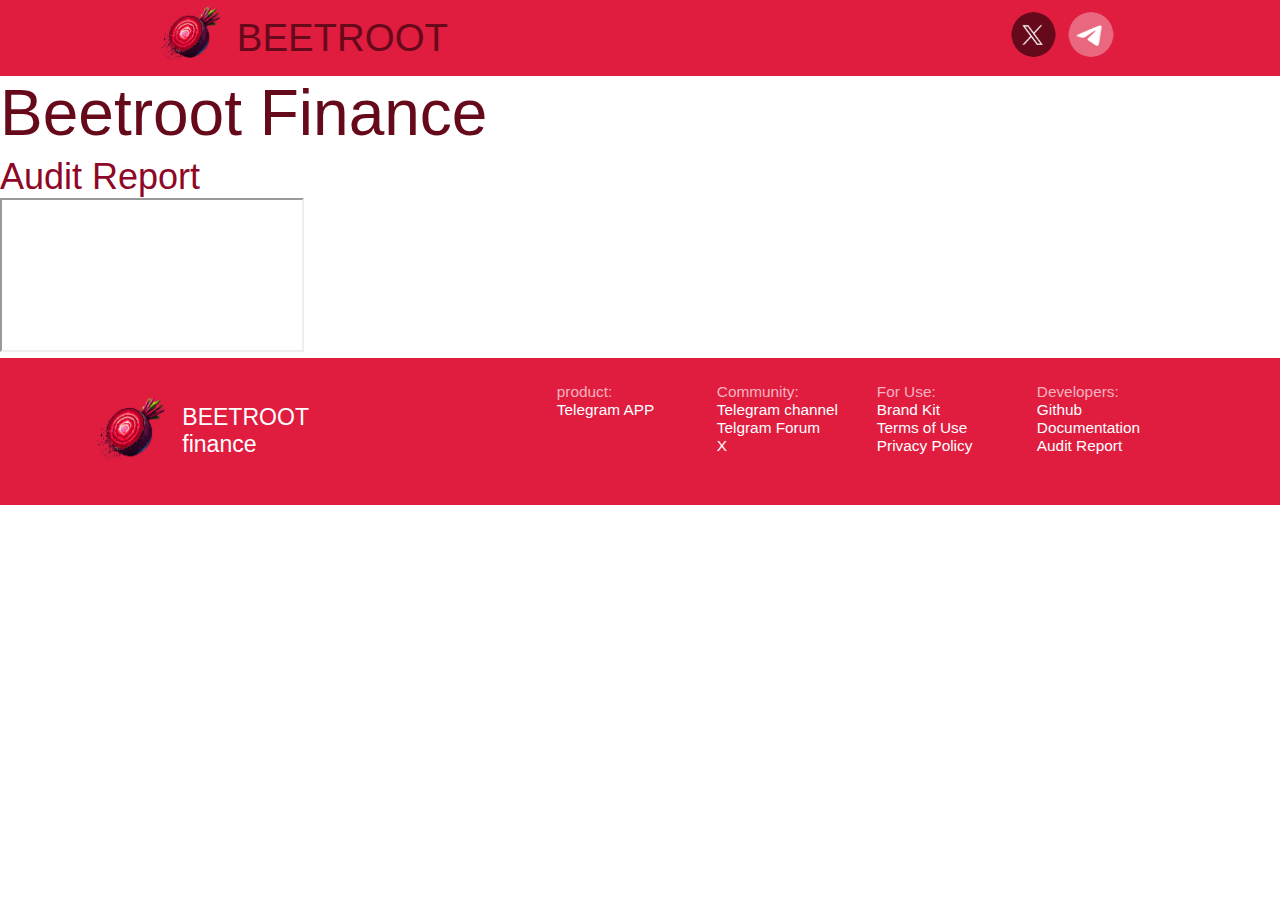
<file: audit.html>
<!DOCTYPE html>
<html lang="en">
<head>
    <meta charset="UTF-8">
    <meta name="viewport" content="width=device-width, initial-scale=1.0">
    <title>Beetroot Finance</title>
    <link rel="stylesheet" href="./css/main.css">

    <!-- Favicon -->
    <link rel="icon" href="./img/favicon.png" type="image/x-icon">

    <!-- Open Graph Meta Tags -->
    <meta property="og:title" content="Privacy Policy">
    <meta property="og:description" content="Deposit USDT and farm the best available yield across the TON ecosystem.">
    <meta property="og:image" content=" ">
    <meta property="og:url" content="https://www.beetroot.finance">
    <meta property="og:type" content="website">
</head>

<body>
    <!-- Шапка -->
    <div class="wrapper">
        <header class="container">
            <div class="header_logo">
                <a href="./index.html">
                <img src="./img/logo.svg" alt="Логотип Beetroot"></a><a href="./index.html"></a>
                <p>BEETROOT</p></a>
            </a>
            </div>
            
            <div class="header_soc">
                <a href="https://x.com/Beetroot_fi" target="_blank"><img src="./img/x.svg" alt="Иконка X" class="soc__icon"></a>
                <a href="https://t.me/BeetrootFinance" target="_blank"><img src="./img/tg.svg" alt="Иконка Telegram" class="soc__icon"></a>
            </div>
        </header>
    </div>



    <div class="about">
        <div class="hello">
            <h1>Beetroot Finance</h1>
            <h2>Audit Report</h2>
        </div>

        <div class="pdf-container">
            <iframe src="./pdf/Beetroot Finance Audit Report.pdf"></iframe>
        </div>
        
    </div>

    <!-- Футер -->
    <footer class="wrapper">
        <div class="brand">
            <a href="./index.html"><img src="./img/logo.svg" alt="" loading="lazy"></a>
            <p>BEETROOT finance</p>
        </div>

        <div class="links">
            <div class="colomn">
                <p>product:</p>
                <a href="https://t.me/BeetrootFiBot" target="_blank">Telegram APP</a>
            </div>
    
            <div class="colomn">
                <p>Community:</p>
                <a href="https://t.me/BeetrootFinance" target="_blank">Telegram channel</a>
                <a href="https://t.me/BeetrootFamily" target="_blank">Telgram Forum</a>
                <a href="https://x.com/Beetroot_fi" target="_blank">X</a>
            </div>
    
            <div class="colomn">
                <p>For Use:</p>
                <a href="https://www.figma.com/design/CSk8srQL6A1GBaXm4i9KBQ/Beetroot-Finance-Brand-Kit?node-id=0-1&t=c41nGcowzsSovYgB-1" target="_blank">Brand Kit</a>
                <a href="./terms.html" target="_blank">Terms of Use</a>
                <a href="./privacy.html" target="_blank">Privacy Policy</a>
            </div>
    
            <div class="colomn">
                <p>Developers:</p>
                <a href="https://github.com/Beetroot-fi" target="_blank">Github</a>
                <a href="" target="_blank">Documentation</a>
                <a href="./audit.html" target="_blank">Audit Report</a>
            </div>
        </div>
        
    </footer>

    <script>
        var path = window.location.pathname;
        var redirects = {
            "./terms/": "./terms.html",
            "./privacy/": "./privacy.html",
            "./audit/": "./audit.html"
        };
    
        if (redirects[path]) {
            window.location.href = redirects[path];
        }
    </script>

</body>
</html>
</file>
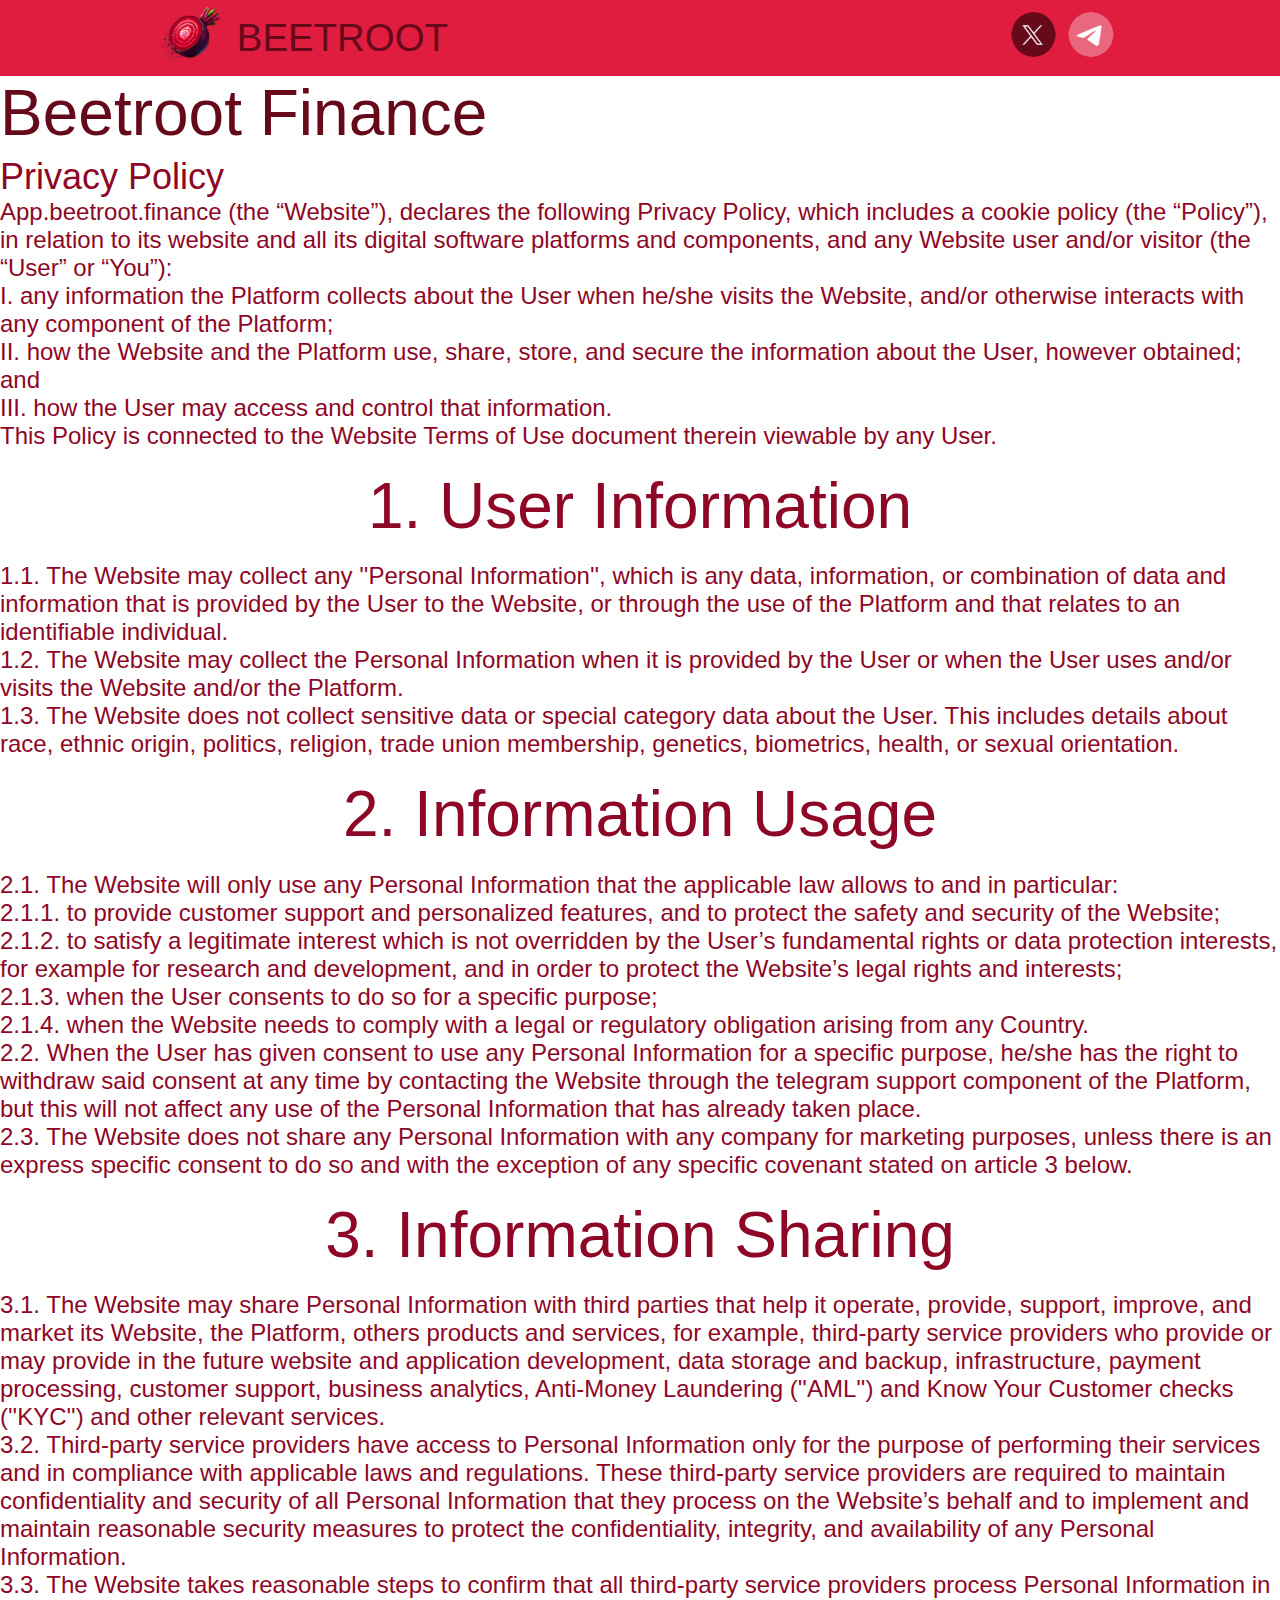
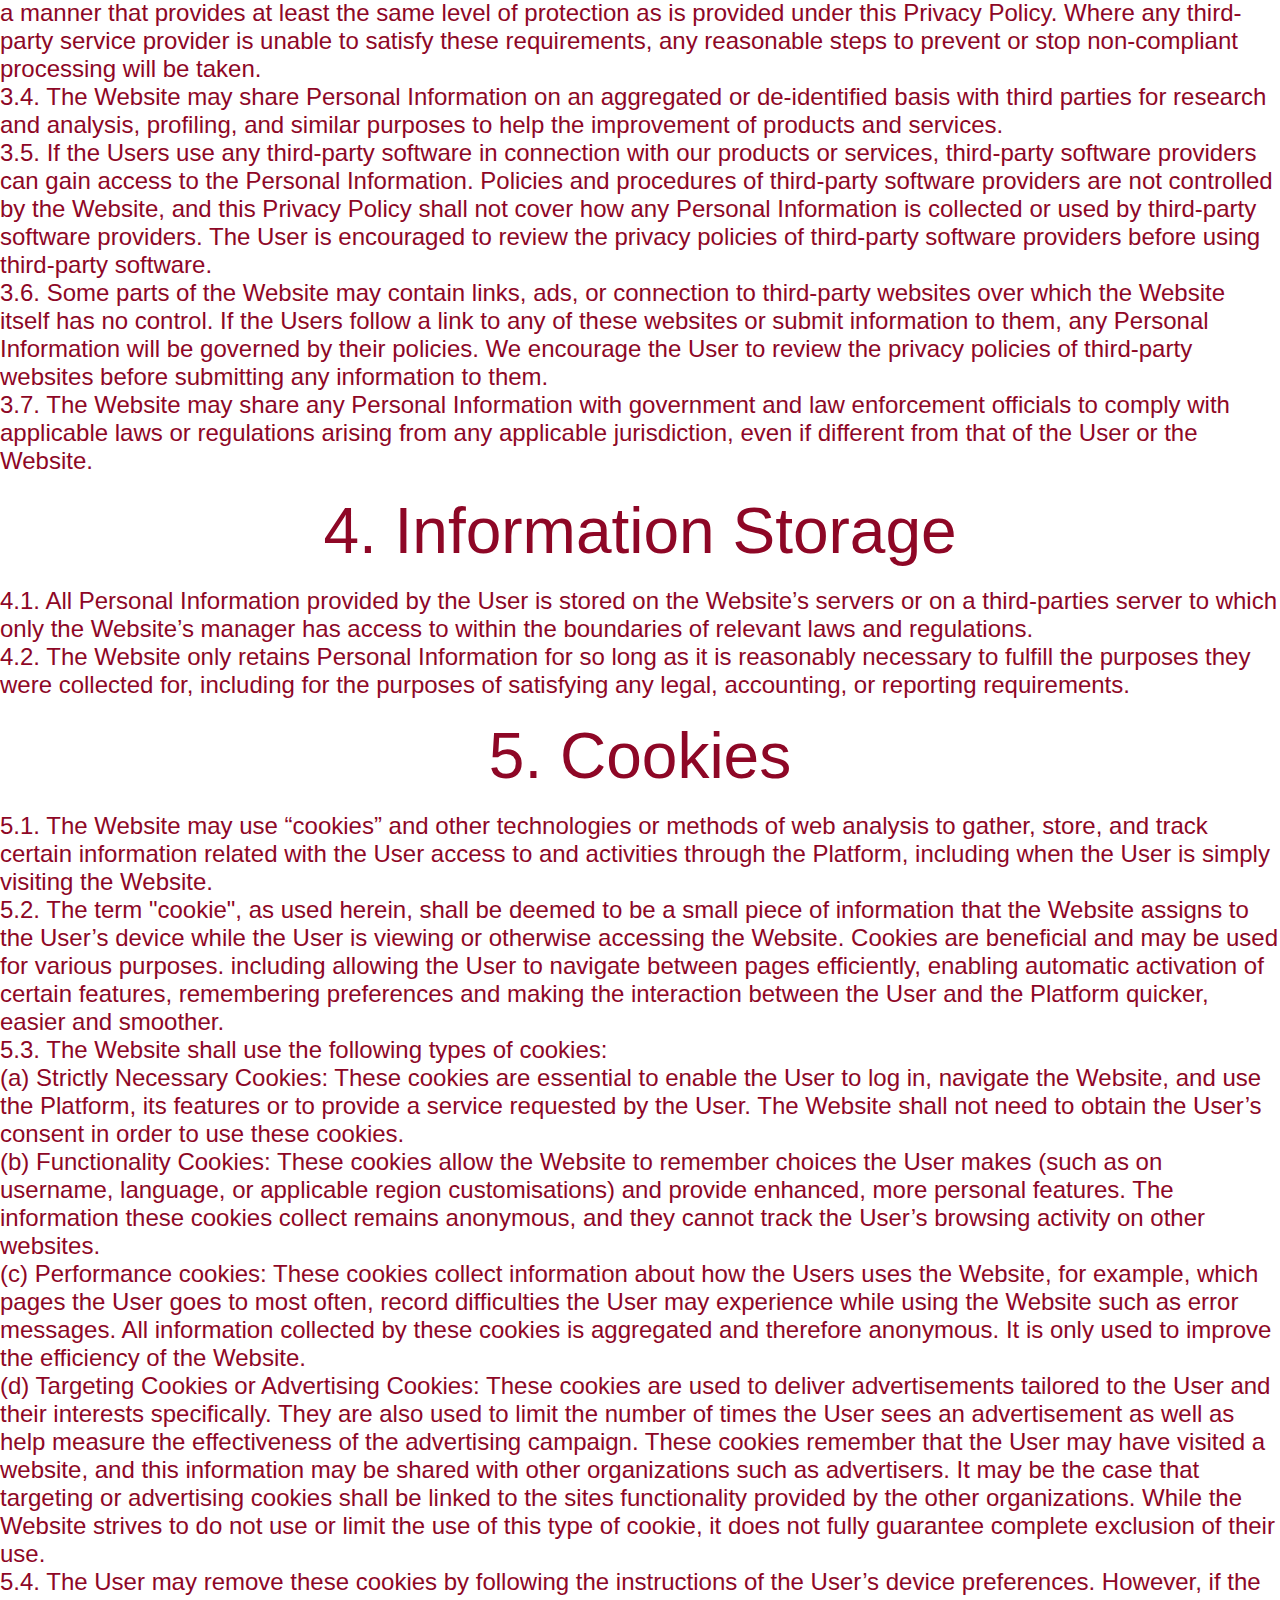
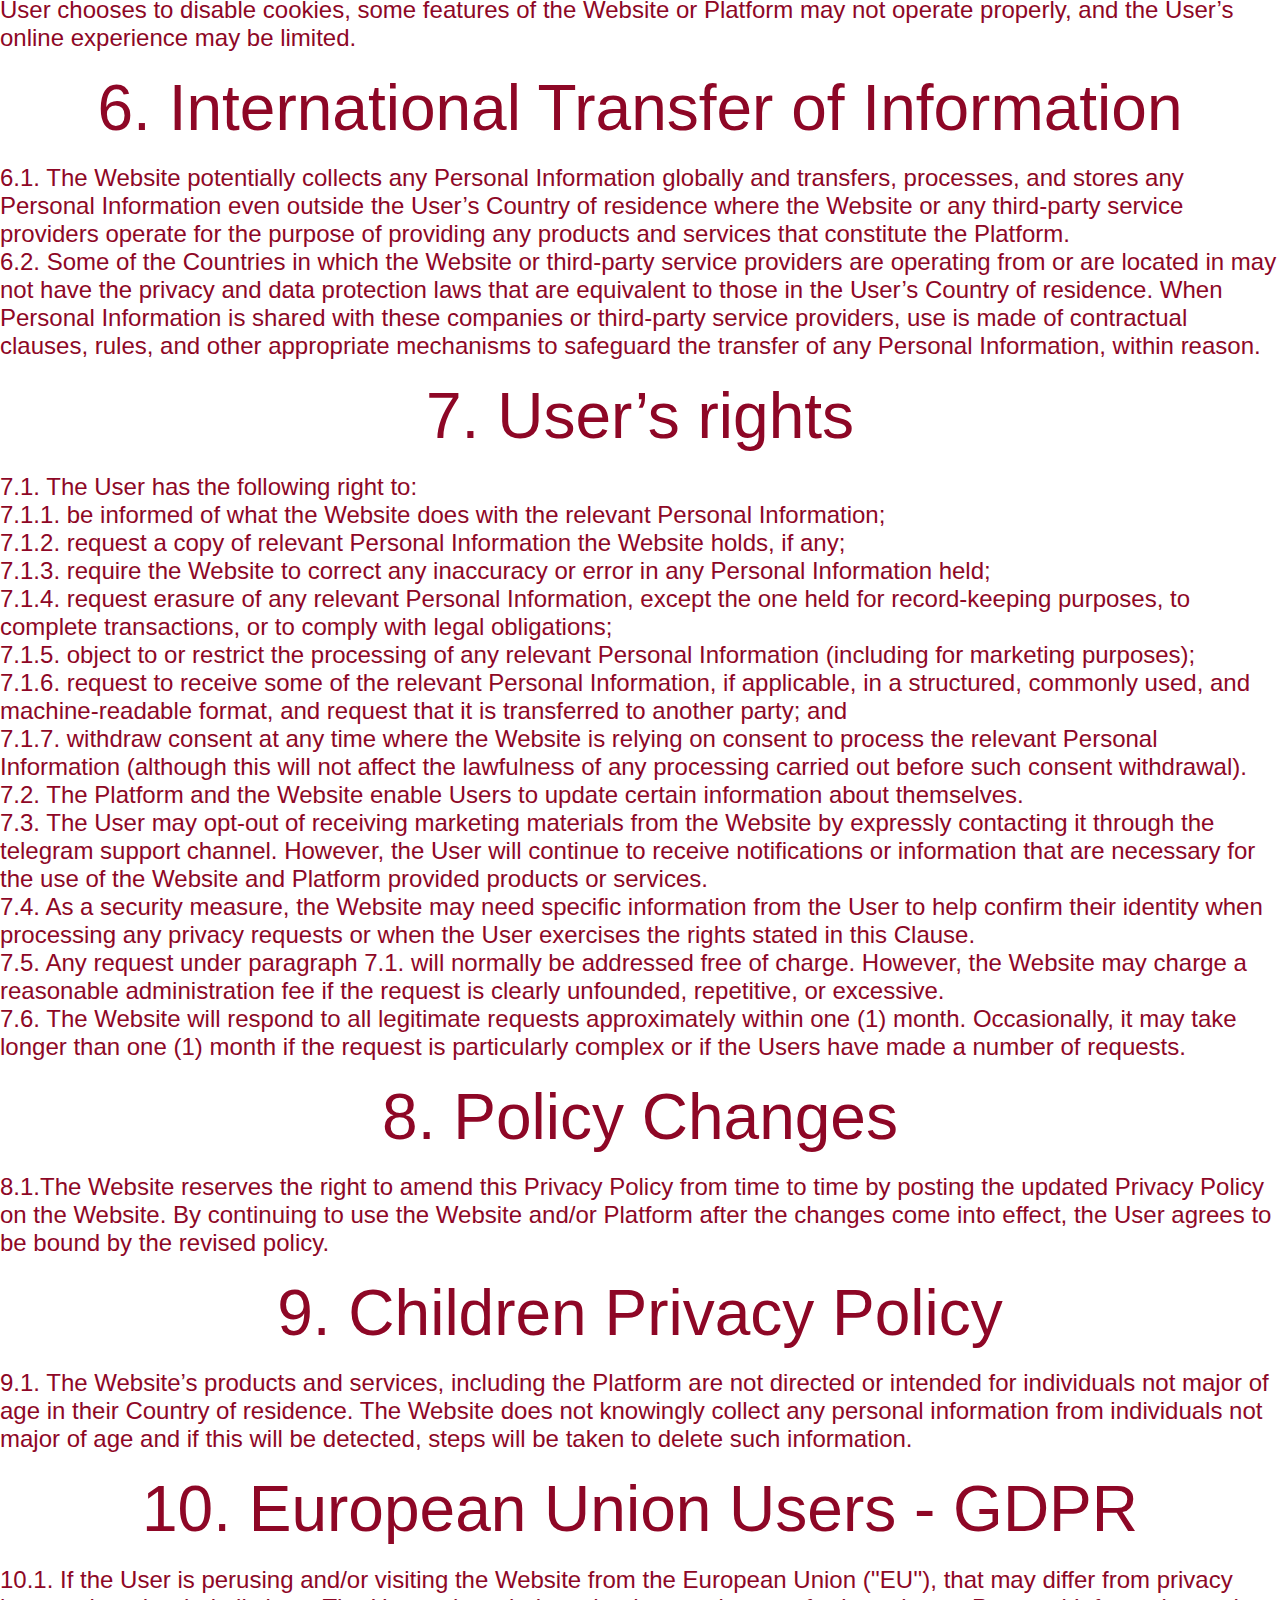
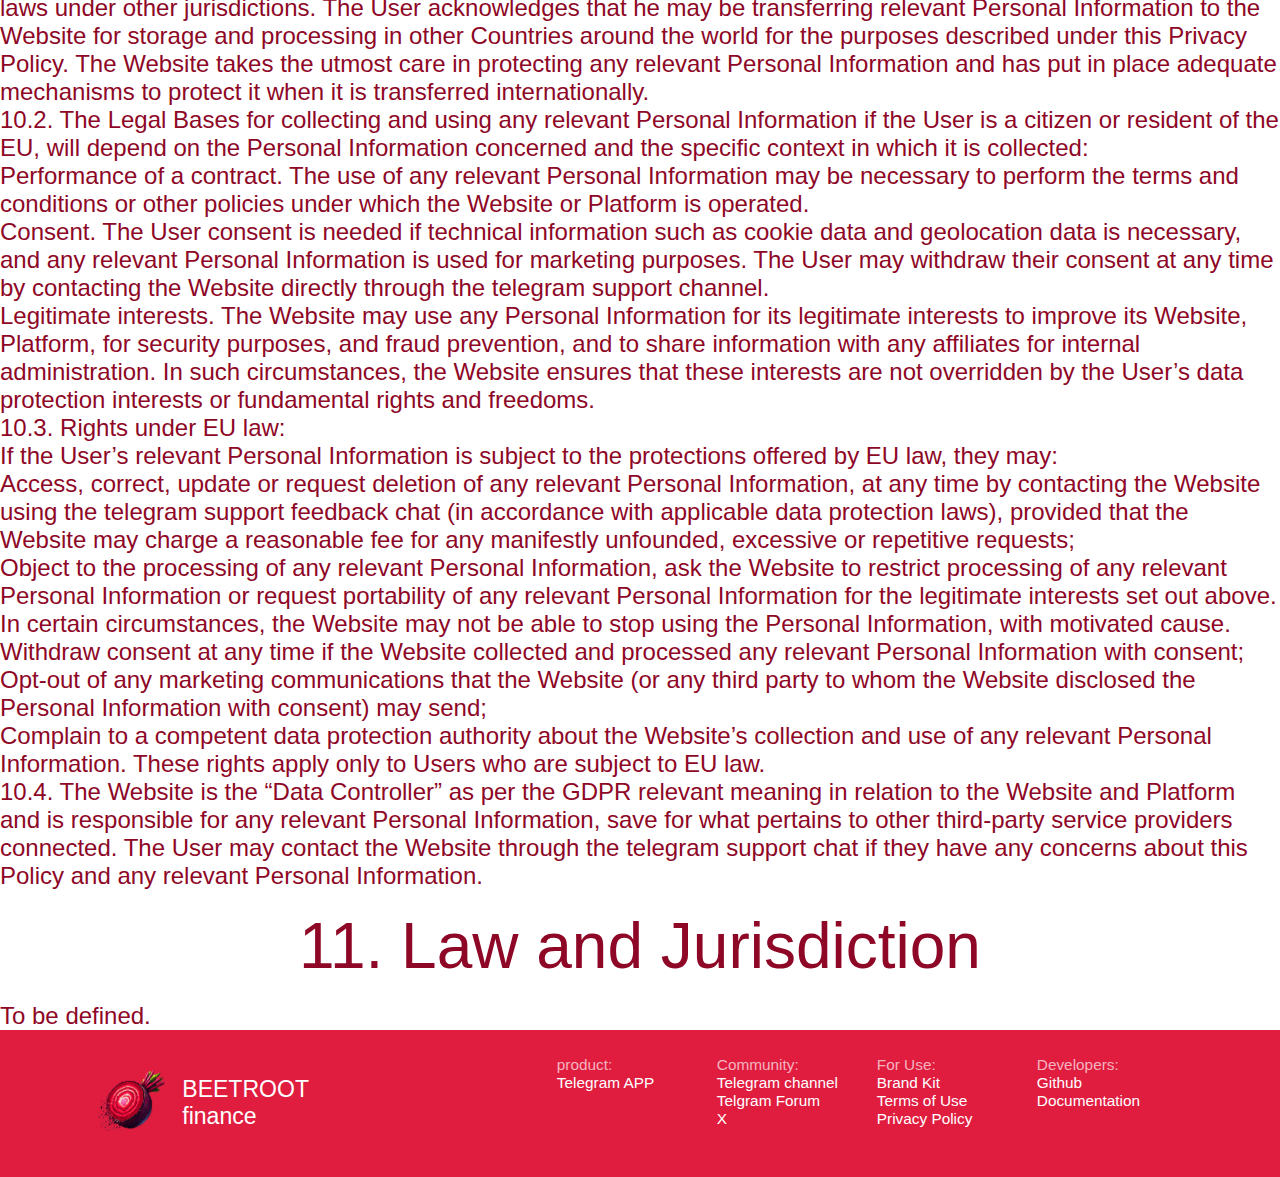
<file: privacy.html>
<!DOCTYPE html>
<html lang="en">
<head>
    <meta charset="UTF-8">
    <meta name="viewport" content="width=device-width, initial-scale=1.0">
    <title>Beetroot Finance</title>
    <link rel="stylesheet" href="./css/main.css">

    <!-- Favicon -->
    <link rel="icon" href="./img/favicon.png" type="image/x-icon">

    <!-- Open Graph Meta Tags -->
    <meta property="og:title" content="Privacy Policy">
    <meta property="og:description" content="Deposit USDT and farm the best available yield across the TON ecosystem.">
    <meta property="og:image" content=" ">
    <meta property="og:url" content="https://www.beetroot.finance">
    <meta property="og:type" content="website">
</head>

<body>
    <!-- Шапка -->
    <div class="wrapper">
        <header class="container">
            <div class="header_logo">
                <a href="./index.html">
                <img src="./img/logo.svg" alt="Логотип Beetroot"></a><a href="./index.html"></a>
                <p>BEETROOT</p></a>
            </a>
            </div>
            
            <div class="header_soc">
                <a href="https://x.com/Beetroot_fi" target="_blank"><img src="./img/x.svg" alt="Иконка X" class="soc__icon"></a>
                <a href="https://t.me/BeetrootFinance" target="_blank"><img src="./img/tg.svg" alt="Иконка Telegram" class="soc__icon"></a>
            </div>
        </header>
    </div>



    <div class="about">
        <div class="hello">
            <h1>Beetroot Finance</h1>
            <h2>Privacy Policy</h2>
        </div>

        <div class="block">
            <p>
                App.beetroot.finance (the “Website”), declares the following Privacy Policy, which includes a cookie policy (the “Policy”), in relation to its website and all its digital software platforms and components, and any Website user and/or visitor (the “User” or “You”):
            </p>
            <p>
                I.	any information the Platform collects about the User when he/she visits the Website, and/or otherwise interacts with any component of the Platform;
            </p>
            <p>
                II.	how the Website and the Platform use, share, store, and secure the information about the User, however obtained; and
            </p>
            <p>
                III.	how the User may access and control that information.
            </p>
            <p>
                This Policy is connected to the Website Terms of Use document therein viewable by any User.
            </p>
        </div>

        <div class="block">
            <h3>1. User Information</h3>
            <p>
                1.1. The Website may collect any ''Personal Information'', which is any data, information, or combination of data and information that is provided by the User to the Website, or through the use of the Platform and that relates to an identifiable individual.
            </p>
            <p>
                1.2. The Website may collect the Personal Information when it is provided by the User or when the User uses and/or visits the Website and/or the Platform.
            </p>
            <p>
                1.3. The Website does not collect sensitive data or special category data about the User. This includes details about race, ethnic origin, politics, religion, trade union membership, genetics, biometrics, health, or sexual orientation.
            </p>
            
        </div>
        
        <div class="block">
            <h3>2. Information Usage</h3>
            <p>
                2.1. The Website will only use any Personal Information that the applicable law allows to and in particular:
            </p>

            <div class="block2">
                <p>
                    2.1.1. to provide customer support and personalized features, and to protect the safety and security of the Website;
                </p>
                <p>
                    2.1.2. to satisfy a legitimate interest which is not overridden by the User’s fundamental rights or data protection interests, for example for research and development, and in order to protect the Website’s legal rights and interests;
                </p>
                <p>
                    2.1.3. when the User consents to do so for a specific purpose;
                </p>
                <p>
                    2.1.4. when the Website needs to comply with a legal or regulatory obligation arising from any Country.
                </p>
            </div>

            <p>
                2.2. When the User has given consent to use any Personal Information for a specific purpose, he/she has the right to withdraw said consent at any time by contacting the Website through the telegram support component of the Platform, but this will not affect any use of the Personal Information that has already taken place.
            </p>

            <p>
                2.3. The Website does not share any Personal Information with any company for marketing purposes, unless there is an express specific consent to do so and with the exception of any specific covenant stated on article 3 below.
            </p>
        </div>

        <div class="block">
            <h3>3. Information Sharing</h3>
            <p>
                3.1. The Website may share Personal Information with third parties that help it operate, provide, support, improve, and market its Website, the Platform, others products and services, for example, third-party service providers who provide or may provide in the future website and application development, data storage and backup, infrastructure, payment processing, customer support, business analytics, Anti-Money Laundering (''AML'') and Know Your Customer checks (''KYC'') and other relevant services.
            </p>
            <p>
                3.2. Third-party service providers have access to Personal Information only for the purpose of performing their services and in compliance with applicable laws and regulations. These third-party service providers are required to maintain confidentiality and security of all Personal Information that they process on the Website’s behalf and to implement and maintain reasonable security measures to protect the confidentiality, integrity, and availability of any Personal Information.
            </p>
            <p>
                3.3. The Website takes reasonable steps to confirm that all third-party service providers process Personal Information in a manner that provides at least the same level of protection as is provided under this Privacy Policy. Where any third-party service provider is unable to satisfy these requirements, any reasonable steps to prevent or stop non-compliant processing will be taken.
            </p>
            <p>
                3.4. The Website may share Personal Information on an aggregated or de-identified basis with third parties for research and analysis, profiling, and similar purposes to help the improvement of products and services.
            </p>
            <p>
                3.5. If the Users use any third-party software in connection with our products or services, third-party software providers can gain access to the Personal Information. Policies and procedures of third-party software providers are not controlled by the Website, and this Privacy Policy shall not cover how any Personal Information is collected or used by third-party software providers. The User is encouraged to review the privacy policies of third-party software providers before using third-party software.
            </p>
            <p>
                3.6. Some parts of the Website may contain links, ads, or connection to third-party websites over which the Website itself has no control. If the Users follow a link to any of these websites or submit information to them, any Personal Information will be governed by their policies. We encourage the User to review the privacy policies of third-party websites before submitting any information to them.
            </p>
            <p>
                3.7. The Website may share any Personal Information with government and law enforcement officials to comply with applicable laws or regulations arising from any applicable jurisdiction, even if different from that of the User or the Website.
            </p>
        </div>

        <div class="block">
            <h3>4. Information Storage</h3>
            <p>
                4.1. All Personal Information provided by the User is stored on the Website’s servers or on a third-parties server to which only the Website’s manager has access to within the boundaries of relevant laws and regulations.
            </p>
            <p>
                4.2. The Website only retains Personal Information for so long as it is reasonably necessary to fulfill the purposes they were collected for, including for the purposes of satisfying any legal, accounting, or reporting requirements.
            </p>
            
        </div>

        <div class="block">
            <h3>5. Cookies</h3>
            <p>
                5.1. The Website may use “cookies” and other technologies or methods of web analysis to gather, store, and track certain information related with the User access to and activities through the Platform, including when the User is simply visiting the Website.
            </p>
            <p>
                5.2. The term "cookie", as used herein, shall be deemed to be a small piece of information that the Website assigns to the User’s device while the User is viewing or otherwise accessing the Website. Cookies are beneficial and may be used for various purposes. including allowing the User to navigate between pages efficiently, enabling automatic activation of certain features, remembering preferences and making the interaction between the User and the Platform quicker, easier and smoother. 
            </p>
            <p>
                5.3. The Website shall use the following types of cookies:
            </p>

            <div class="block2">
                <p>
                    (a) Strictly Necessary Cookies: These cookies are essential to enable the User to log in, navigate the Website, and use the
                    Platform, its features or to provide a service requested by the User. The Website shall not need to obtain the User’s consent in
                    order to use these cookies.
                </p>
                <p>
                    (b) Functionality Cookies: These cookies allow the Website to remember choices the User makes (such as on username,
                    language, or applicable region customisations) and provide enhanced, more personal features. The information these cookies
                    collect remains anonymous, and they cannot track the User’s browsing activity on other websites. 
                </p>
                <p>
                    (c) Performance cookies: These cookies collect information about how the Users uses the Website, for example, which pages the
                    User goes to most often, record difficulties the User may experience while using the Website such as error messages. All
                    information collected by these cookies is aggregated and therefore anonymous. It is only 
                    used to improve the efficiency of the Website. 
                </p>
                <p>
                    (d) Targeting Cookies or Advertising Cookies: These cookies are used to deliver advertisements tailored to the User and their
                    interests specifically. They are also used to limit the number of times the User sees an advertisement as well as help measure the
                    effectiveness of the advertising campaign. These cookies remember that the User may have visited a website, and this
                    information may be shared with other organizations such as advertisers. It may be the case that targeting or advertising cookies
                    shall be linked to the sites functionality provided by the other organizations. While the Website strives to do not use or limit the use
                    of this type of cookie, it does not fully guarantee complete exclusion of their use.
                </p>
            </div>

            <p>
                5.4. The User may remove these cookies by following the instructions of the User’s device preferences. However, if the User chooses to disable cookies, some features of the Website or Platform may not operate properly, and the User’s online experience may be limited.
            </p>
        </div>

        <div class="block">
            <h3>6. International Transfer of Information</h3>
            <p>
                6.1. The Website potentially collects any Personal Information globally and transfers, processes, and stores any Personal Information even outside the User’s Country of residence where the Website or any third-party service providers operate for the purpose of providing any products and services that constitute the Platform.
            </p>
            <p>
                6.2. Some of the Countries in which the Website or third-party service providers are operating from or are located in may not have the privacy and data protection laws that are equivalent to those in the User’s Country of residence. When Personal Information is shared with these companies or third-party service providers, use is made of contractual clauses, rules, and other appropriate mechanisms to safeguard the transfer of any Personal Information, within reason.
            </p>
            
        </div>

        <div class="block">
            <h3>7. User’s rights</h3>
            <p>
                7.1. The User has the following right to:
            </p>

            <div class="block2">
                <p>
                    7.1.1. be informed of what the Website does with the relevant Personal Information;
                </p>
                <p>
                    7.1.2. request a copy of relevant Personal Information the Website holds, if any;
                </p>
                <p>
                    7.1.3. require the Website to correct any inaccuracy or error in any Personal Information held;
                </p>
                <p>
                    7.1.4. request erasure of any relevant Personal Information, except the one held for record-keeping purposes, to complete transactions, or to comply with legal obligations;
                </p>
                <p>
                    7.1.5. object to or restrict the processing of any relevant Personal Information (including for marketing purposes);                </p>
                <p>
                    7.1.6. request to receive some of the relevant Personal Information, if applicable, in a structured, commonly used, and machine-readable format, and request that it is transferred to another party; and
                </p>
                <p>
                    7.1.7. withdraw consent at any time where the Website is relying on consent to process the relevant Personal Information (although this will not affect the lawfulness of any processing carried out before such consent withdrawal).
                </p>
            </div>

            <p>
                7.2. The Platform and the Website enable Users to update certain information about themselves.
            </p>
            <p>
                7.3. The User may opt-out of receiving marketing materials from the Website by expressly contacting it through the telegram support channel. However, the User will continue to receive notifications or information that are necessary for the use of the Website and Platform provided products or services.
            </p>
            <p>
                7.4. As a security measure, the Website may need specific information from the User to help confirm their identity when processing any privacy requests or when the User exercises the rights stated in this Clause.
            </p>
            <p>
                7.5. Any request under paragraph 7.1. will normally be addressed free of charge. However, the Website may charge a reasonable administration fee if the request is clearly unfounded, repetitive, or excessive.
            </p>
            <p>
                7.6. The Website will respond to all legitimate requests approximately within one (1) month. Occasionally, it may take longer than one (1) month if the request is particularly complex or if the Users have made a number of requests.
            </p>
            
        </div>

        <div class="block">
            <h3>8. Policy Changes</h3>
            <p>
                8.1.The Website reserves the right to amend this Privacy Policy from time to time by posting the updated Privacy Policy on the Website. By continuing to use the Website and/or Platform after the changes come into effect, the User agrees to be bound by the revised policy.
            </p>
        </div>

        <div class="block">
            <h3>9. Children Privacy Policy</h3>
            <p>
                9.1. The Website’s products and services, including the Platform are not directed or intended for individuals not major of age in their Country of residence. The Website does not knowingly collect any personal information from individuals not major of age and if this will be detected, steps will be taken to delete such information.
            </p>
        </div>

        <div class="block">
            <h3>10. European Union Users - GDPR</h3>
            <p>
                10.1. If the User is perusing and/or visiting the Website from the European Union (''EU''), that may differ from privacy laws under other jurisdictions. The User acknowledges that he may be transferring relevant Personal Information to the Website for storage and processing in other Countries around the world for the purposes described under this Privacy Policy. The Website takes the utmost care in protecting any relevant Personal Information and has put in place adequate mechanisms to protect it when it is transferred internationally.
            </p>
            <p>
                10.2. The Legal Bases for collecting and using any relevant Personal Information if the User is a citizen or resident of the EU, will depend on the Personal Information concerned and the specific context in which it is collected:
            </p>

            <div class="block2">
                <p>
                    Performance of a contract. The use of any relevant Personal Information may be necessary to perform the terms and conditions
                    or other policies under which the Website or Platform is operated.

                </p>
                <p>
                    Consent. The User consent is needed if technical information such as cookie data and geolocation data is necessary, and any
                    relevant Personal Information is used for marketing purposes. The User may withdraw their consent at any time by contacting the
                    Website directly through the telegram support channel.
 
                </p>
                <p>
                    Legitimate interests. The Website may use any Personal Information for its legitimate interests to improve its Website, Platform,
                    for security purposes, and fraud prevention, and to share information with any affiliates for internal administration. In such
                    circumstances, the Website ensures that these interests are not overridden by the User’s data protection interests or fundamental
                    rights and freedoms.                    
                </p>
            </div>

            <p>
                10.3. Rights under EU law:
            </p>

            <p>
                If the User’s relevant Personal Information is subject to the protections offered by EU law, they may:
            </p>

            <div class="block2">
                <p>
                    Access, correct, update or request deletion of any relevant Personal Information, at any time by contacting the Website using the
                    telegram support feedback chat (in accordance with applicable data protection laws), provided that the Website may charge a
                    reasonable fee for any manifestly unfounded, excessive or repetitive requests;
                </p>
                <p>
                    Object to the processing of any relevant Personal Information, ask the Website to restrict processing of any relevant Personal
                    Information or request portability of any relevant Personal Information for the
                    legitimate interests set out above. In certain circumstances, the Website may not be able to stop using the Personal Information,
                    with motivated cause.
                </p>
                <p>
                    Withdraw consent at any time if the Website collected and processed any relevant Personal Information 
                    with consent;                      
                </p>
                <p>
                    Opt-out of any marketing communications that the Website (or any third party to whom the Website disclosed the Personal
                    Information with consent) may send;
                </p>
                <p>
                    Complain to a competent data protection authority about the Website’s collection and use of any relevant Personal Information. 
                    These rights apply only to Users who are subject to EU law.
                </p>
            </div>
            <p>
                10.4. The Website is the “Data Controller” as per the GDPR relevant meaning in relation to the Website and Platform and is responsible for any relevant Personal Information, save for what pertains to other third-party service providers connected. The User may contact the Website through the telegram support chat if they have any concerns about this Policy and any relevant Personal Information.
            </p>
        </div>

        <div class="block">
            <h3>11. Law and Jurisdiction</h3>
            <p>
                To be defined.
            </p>
        </div>


    </div>



    <!-- Футер -->
    <footer class="wrapper">
        <div class="brand">
            <a href="./index.html"><img src="./img/logo.svg" alt="" loading="lazy"></a>
            <p>BEETROOT finance</p>
        </div>

        <div class="links">
            <div class="colomn">
                <p>product:</p>
                <a href="https://t.me/BeetrootFiBot" target="_blank">Telegram APP</a>
            </div>
    
            <div class="colomn">
                <p>Community:</p>
                <a href="https://t.me/BeetrootFinance" target="_blank">Telegram channel</a>
                <a href="https://t.me/BeetrootFamily" target="_blank">Telgram Forum</a>
                <a href="https://x.com/Beetroot_fi" target="_blank">X</a>
            </div>
    
            <div class="colomn">
                <p>For Use:</p>
                <a href="https://www.figma.com/design/CSk8srQL6A1GBaXm4i9KBQ/Beetroot-Finance-Brand-Kit?node-id=0-1&t=c41nGcowzsSovYgB-1" target="_blank">Brand Kit</a>
                <a href="./terms.html" target="_blank">Terms of Use</a>
                <a href="./privacy.html" target="_blank">Privacy Policy</a>
            </div>
    
            <div class="colomn">
                <p>Developers:</p>
                <a href="https://github.com/Beetroot-fi" target="_blank">Github</a>
                <a href="" target="_blank">Documentation</a>
            </div>
        </div>
        
    </footer>

</body>
</html>
</file>
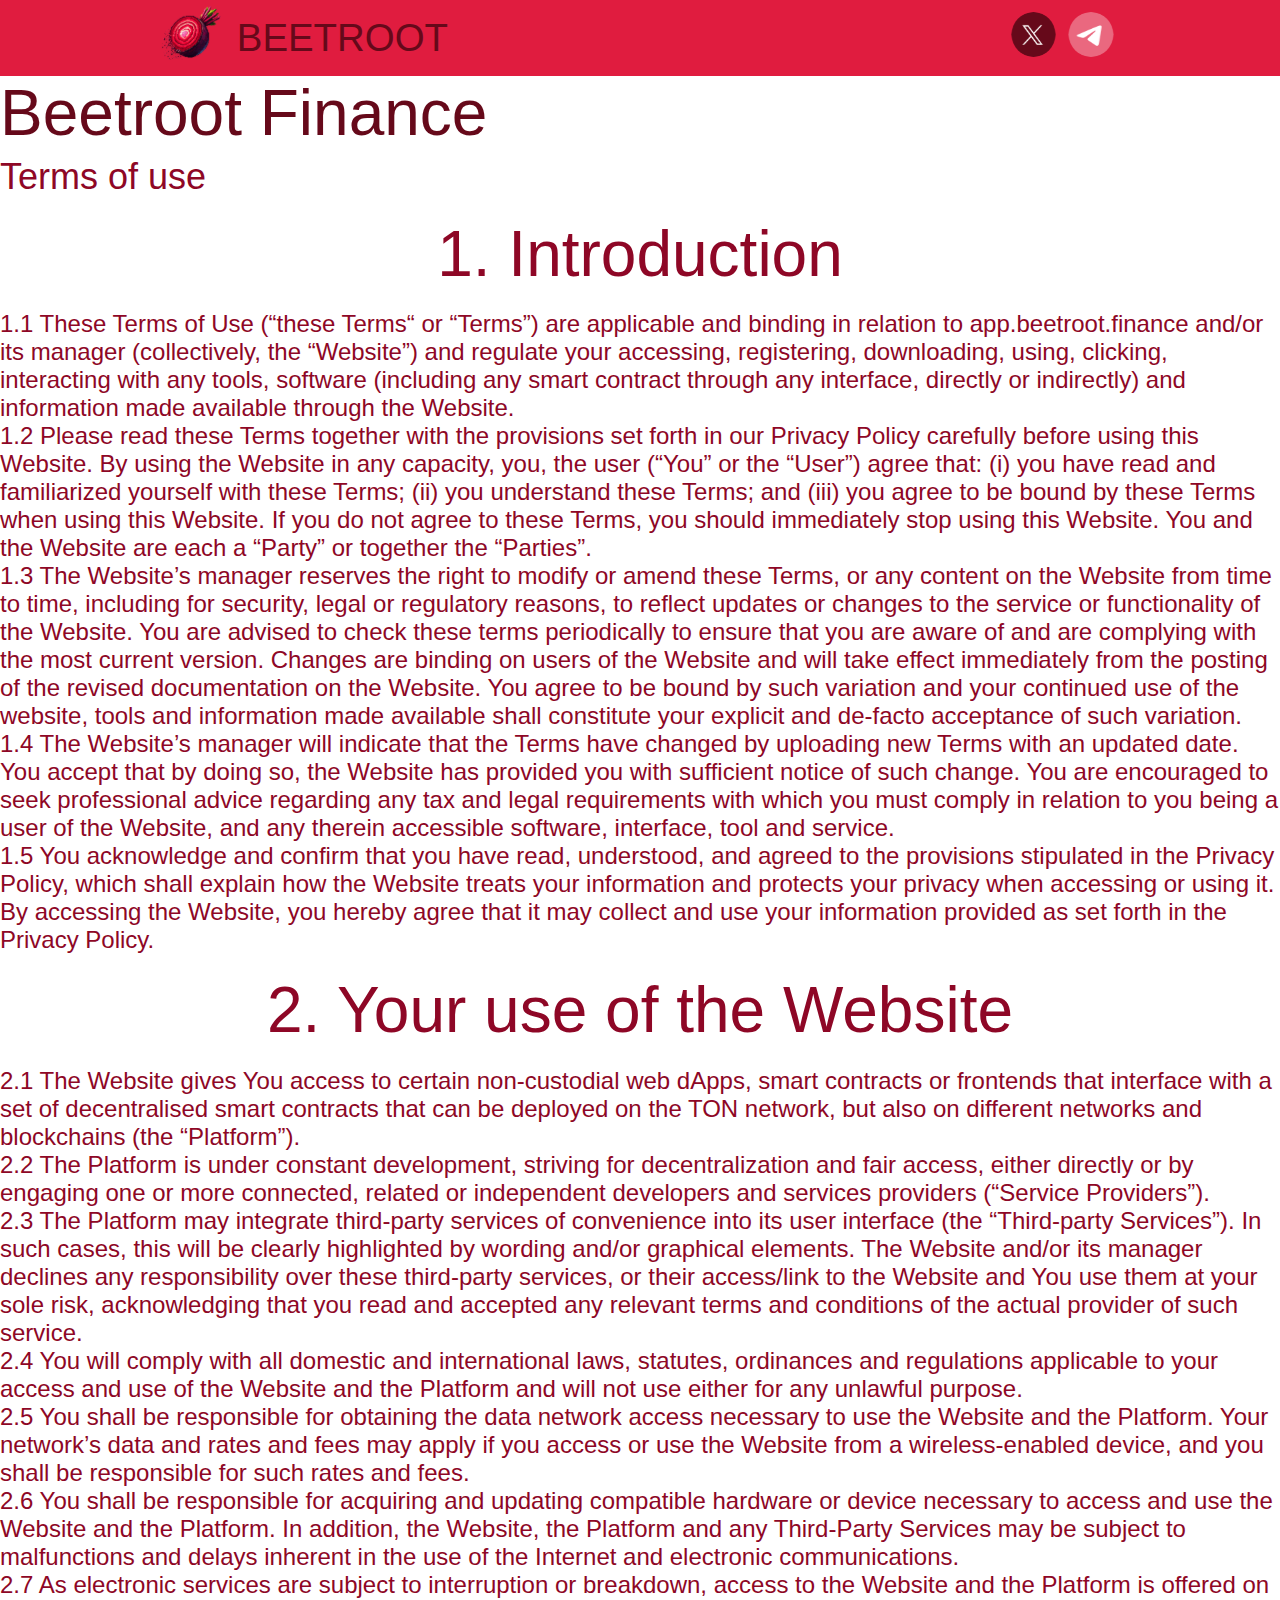
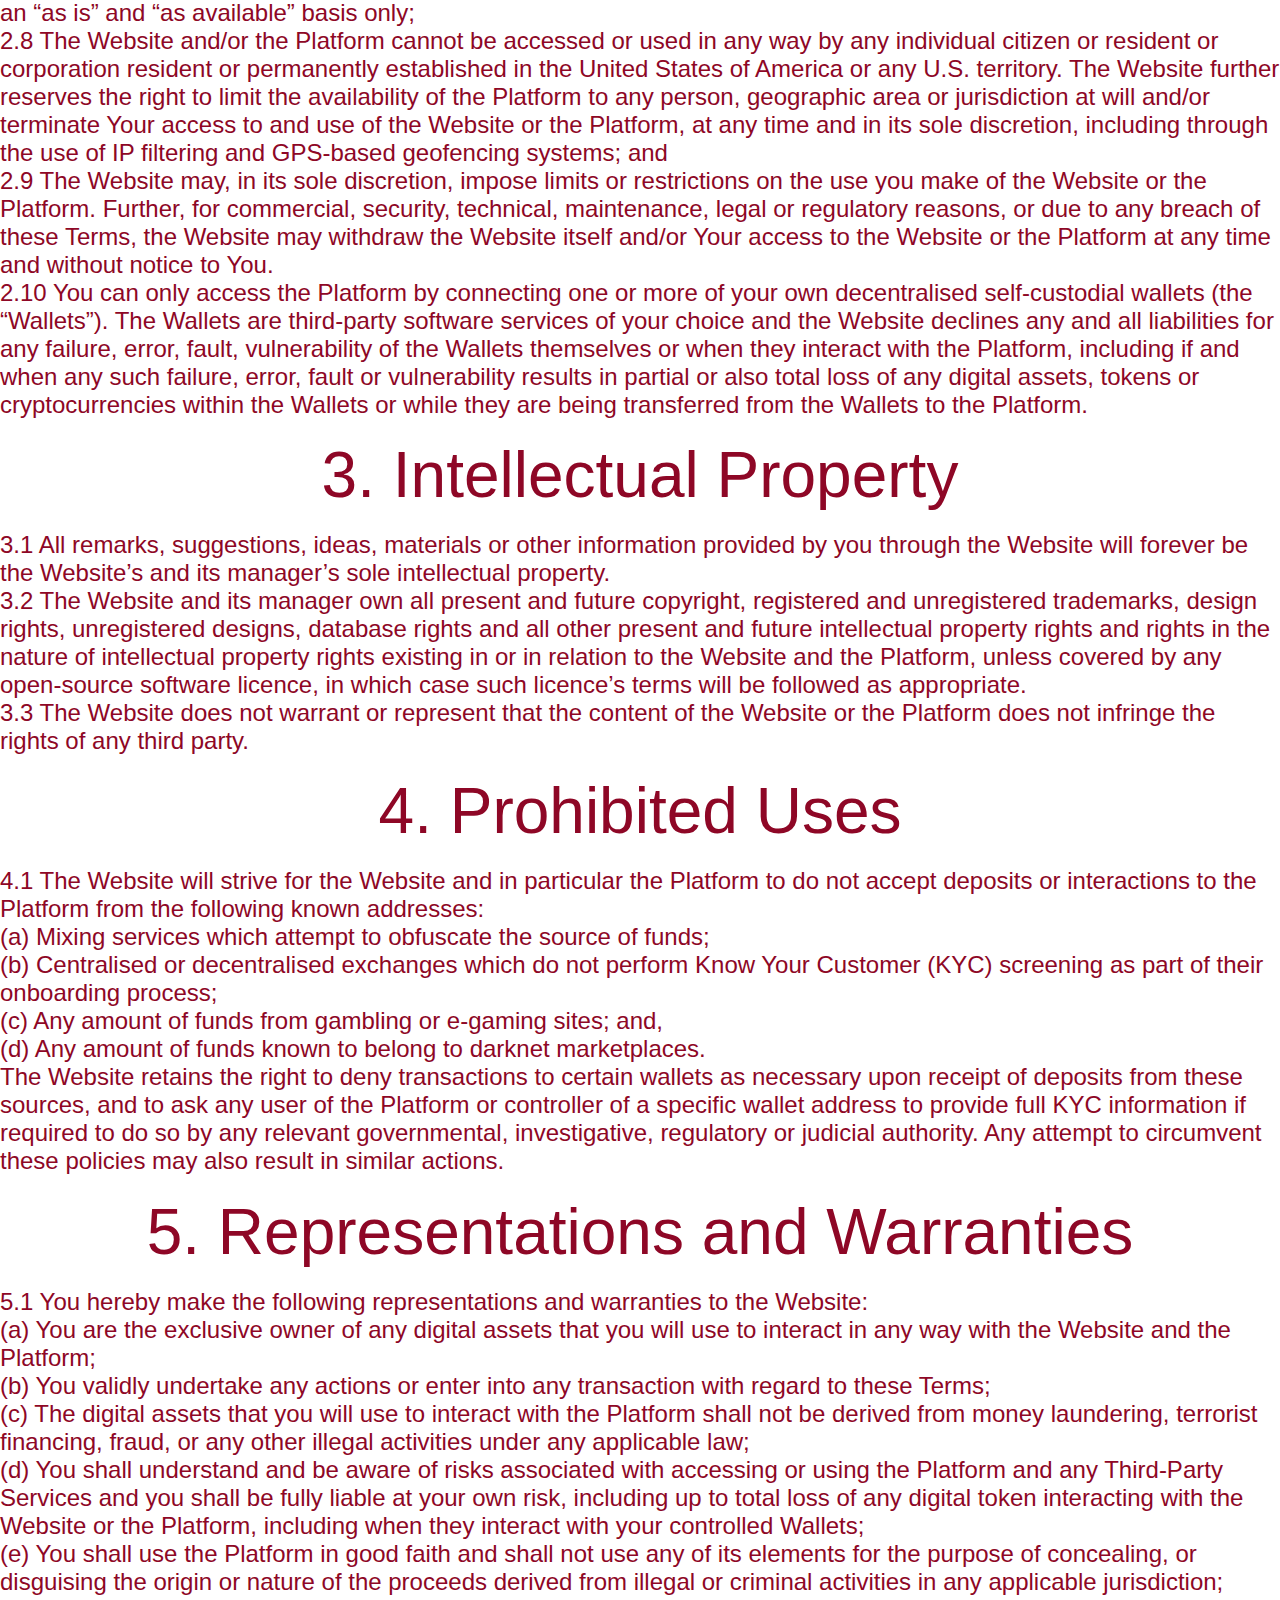
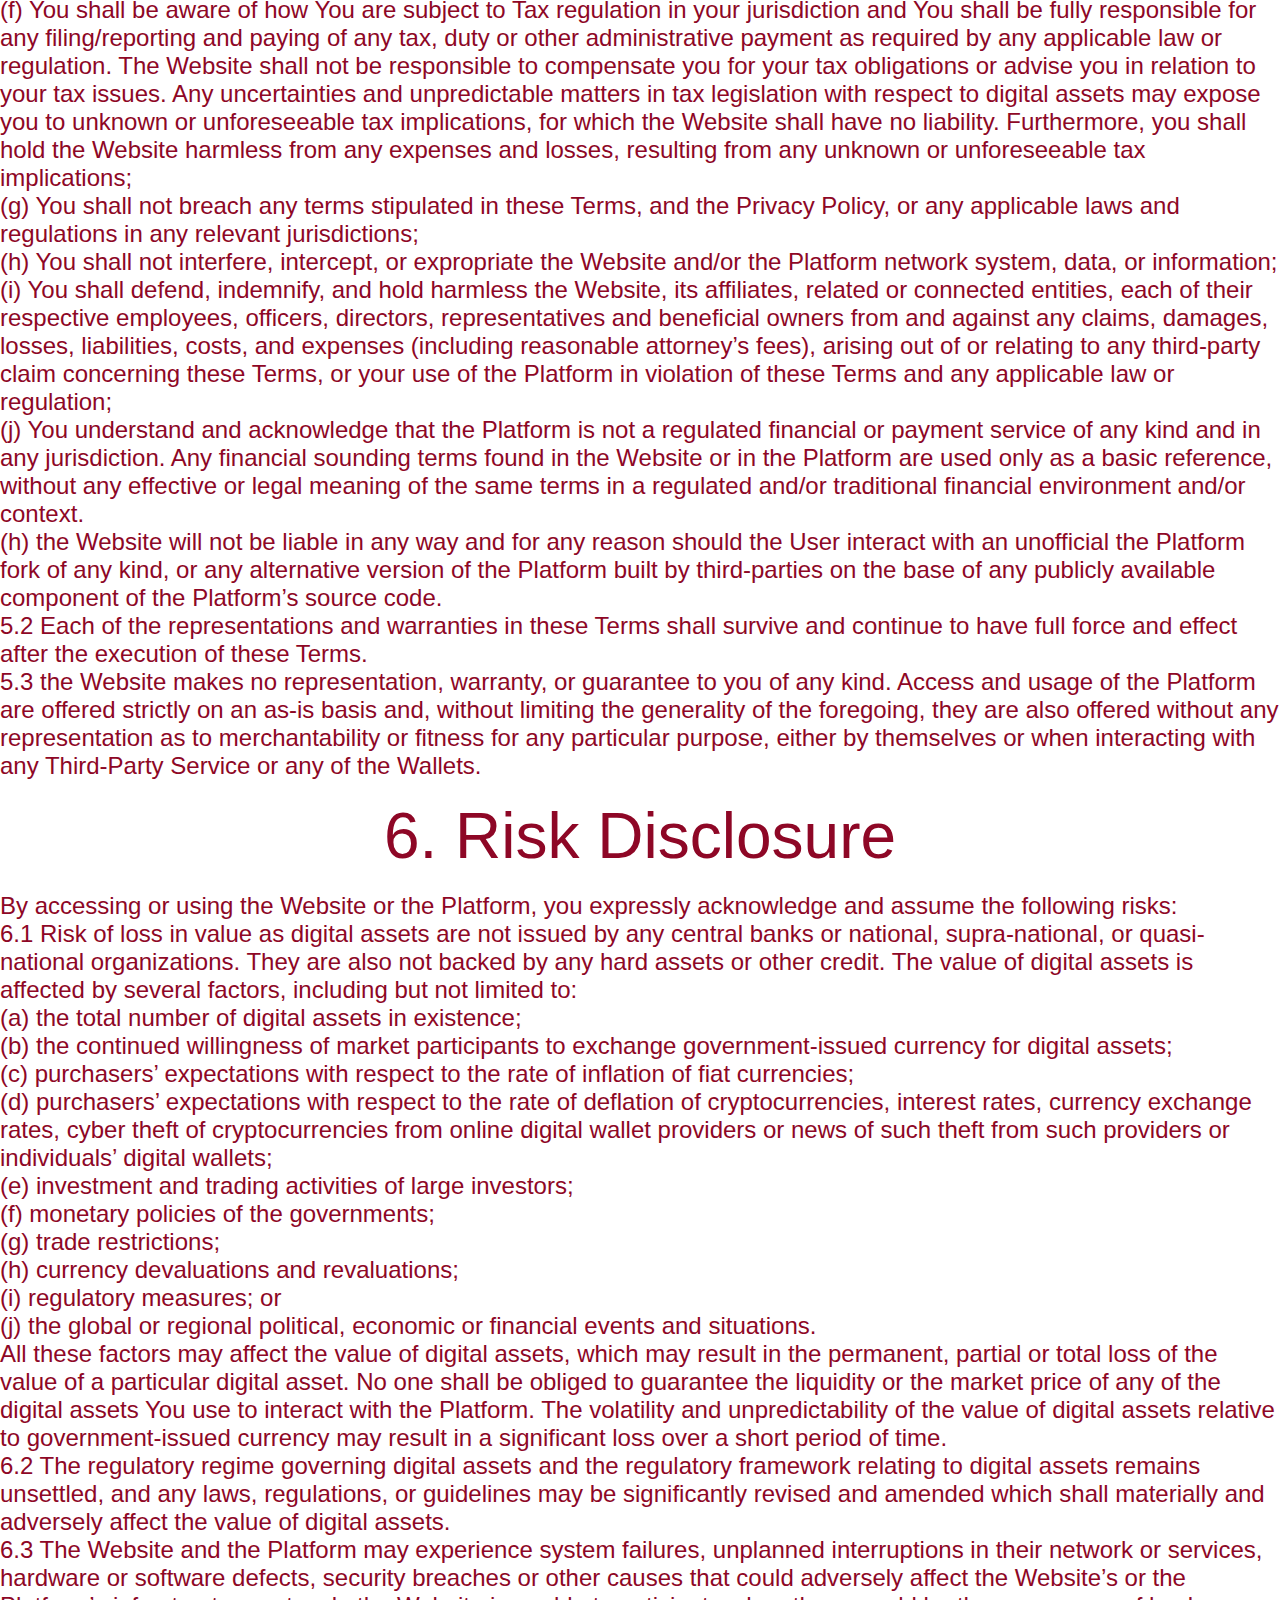
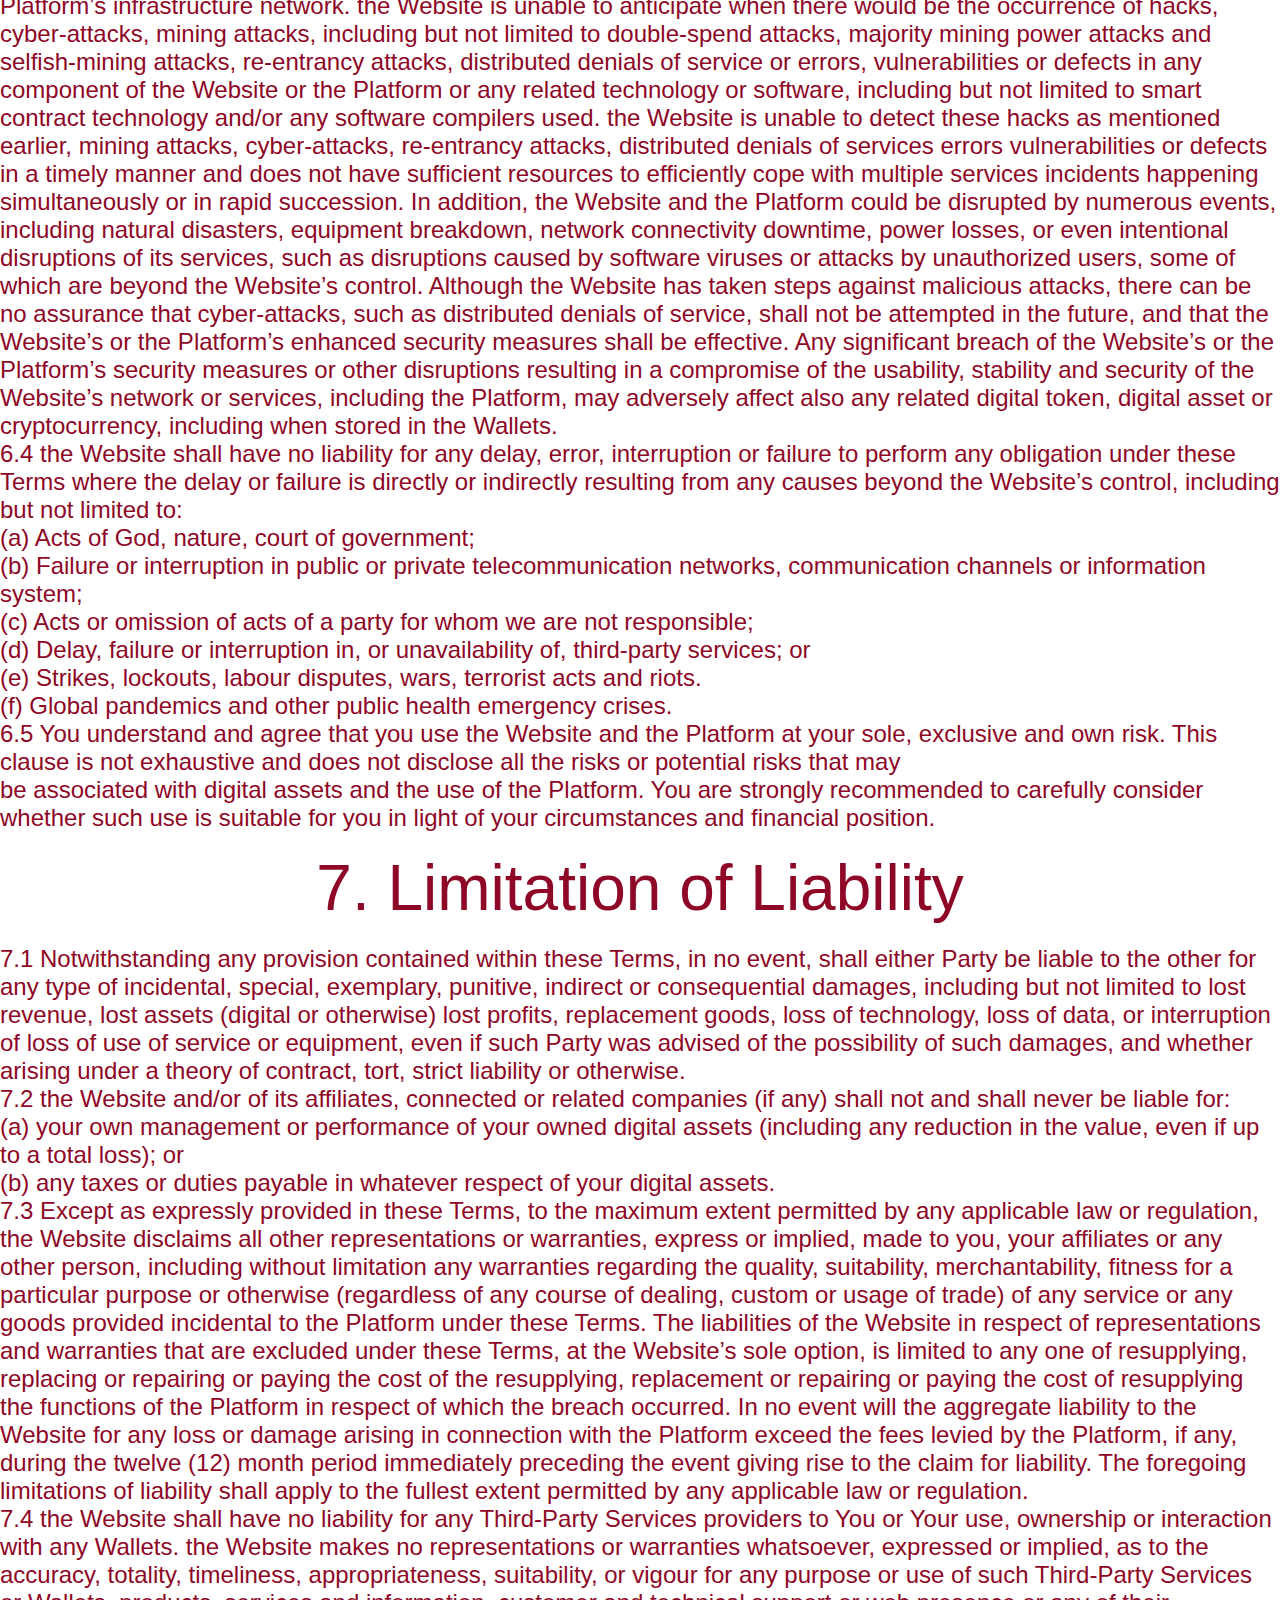
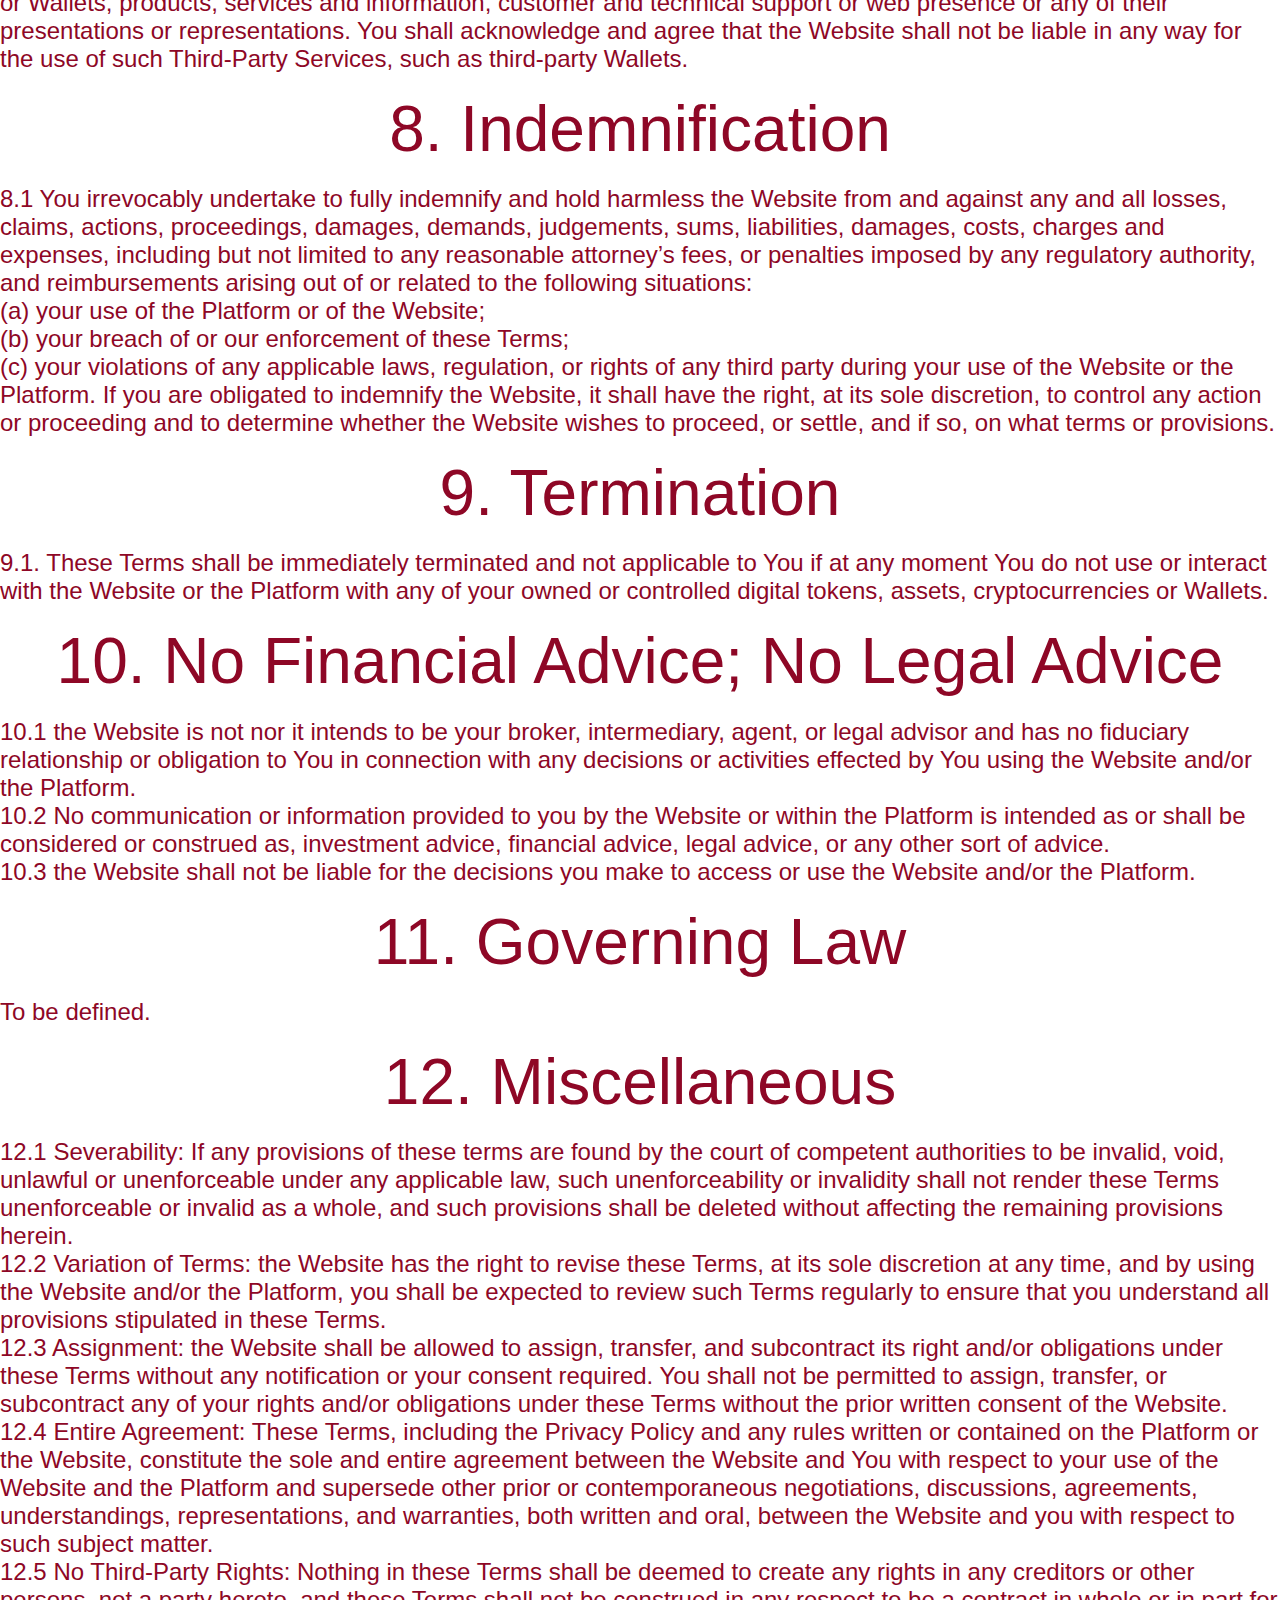
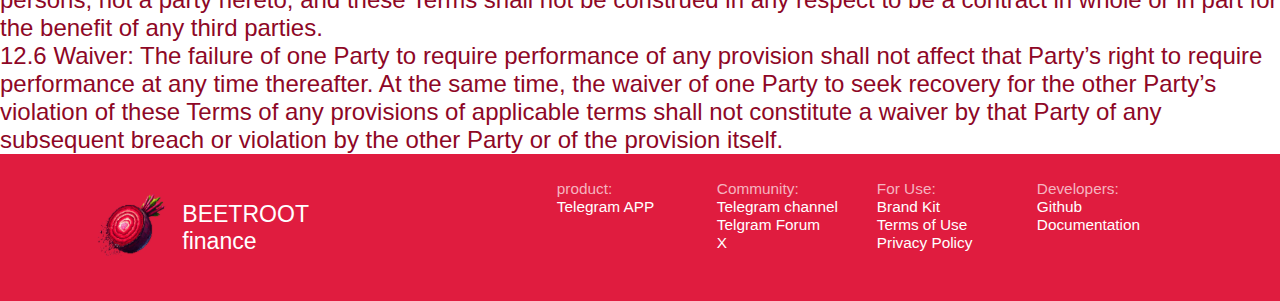
<file: terms.html>
<!DOCTYPE html>
<html lang="en">
<head>
    <meta charset="UTF-8">
    <meta name="viewport" content="width=device-width, initial-scale=1.0">
    <title>Beetroot Finance</title>
    <link rel="stylesheet" href="./css/main.css">

    <!-- Favicon -->
    <link rel="icon" href="./img/favicon.png" type="image/x-icon">

    <!-- Open Graph Meta Tags -->
    <meta property="og:title" content="Terms of Use">
    <meta property="og:description" content="Deposit USDT and farm the best available yield across the TON ecosystem.">
    <meta property="og:image" content=" ">
    <meta property="og:url" content="https://www.beetroot.finance">
    <meta property="og:type" content="website">
</head>

<body>
    <!-- Шапка -->
    <div class="wrapper">
        <header class="container">
            <div class="header_logo">
                <a href="./index.html">
                <img src="./img/logo.svg" alt="Логотип Beetroot"></a><a href="./index.html"></a>
                <p>BEETROOT</p></a>
            </a>
            </div>
            
            <div class="header_soc">
                <a href="https://x.com/Beetroot_fi" target="_blank"><img src="./img/x.svg" alt="Иконка X" class="soc__icon"></a>
                <a href="https://t.me/BeetrootFinance" target="_blank"><img src="./img/tg.svg" alt="Иконка Telegram" class="soc__icon"></a>
            </div>
        </header>
    </div>



    <div class="about">
        <div class="hello">
            <h1>Beetroot Finance</h1>
            <h2>Terms of use</h2>
        </div>

        <div class="block">
            <h3>1. Introduction</h3>
            <p>
                1.1 These Terms of Use (“these Terms“ or “Terms”) are applicable and binding in relation to app.beetroot.finance and/or its manager (collectively, the “Website”) and regulate your accessing, registering, downloading, using, clicking, interacting with any tools, software (including any smart contract through any interface, directly or indirectly) and information made available through the Website.
            </p>
            <p>
                1.2 Please read these Terms together with the provisions set forth in our Privacy Policy carefully before using this Website. By using the Website in any capacity, you, the user (“You” or the “User”) agree that: (i) you have read and familiarized yourself with these Terms; (ii) you understand these Terms; and (iii) you agree to be bound by these Terms when using this Website. If you do not agree to these Terms, you should immediately stop using this Website. You and the Website are each a “Party” or together the “Parties”.
            </p>
            <p>
                1.3 The Website’s manager reserves the right to modify or amend these Terms, or any content on the Website from time to time, including for security, legal or regulatory reasons, to reflect updates or changes to the service or functionality of the Website. You are advised to check these terms periodically to ensure that you are aware of and are complying with the most current version. Changes are binding on users of the Website and will take effect immediately from the posting of the revised documentation on the Website. You agree to be bound by such variation and your continued use of the website, tools and information made available shall constitute your explicit and de-facto acceptance of such variation.
            </p>
            <p>
                1.4 The Website’s manager will indicate that the Terms have changed by uploading new Terms with an updated date. You accept that by doing so, the Website has provided you with sufficient notice of such change. You are encouraged to seek professional advice regarding any tax and legal requirements with which you must comply in relation to you being a user of the Website, and any therein accessible software, interface, tool and service.
            </p>
            <p>
                1.5 You acknowledge and confirm that you have read, understood, and agreed to the provisions stipulated in the Privacy Policy, which shall explain how the Website treats your information and protects your privacy when accessing or using it. By accessing the Website, you hereby agree that it may collect and use your information provided as set forth in the Privacy Policy.
            </p>
        </div>
        
        <div class="block">
            <h3>2. Your use of the Website</h3>
            <p>
                2.1 The Website gives You access to certain non-custodial web dApps, smart contracts or frontends that interface with a set of decentralised smart contracts that can be deployed on the TON network, but also on different networks and blockchains (the “Platform”).
            </p>
            <p>
                2.2 The Platform is under constant development, striving for decentralization and fair access, either directly or by engaging one or more connected, related or independent developers and services providers (“Service Providers”).
            </p>
            <p>
                2.3 The Platform may integrate third-party services of convenience into its user interface (the “Third-party Services”). In such cases, this will be clearly highlighted by wording and/or graphical elements. The Website and/or its manager declines any responsibility over these third-party services, or their access/link to the Website and You use them at your sole risk, acknowledging that you read and accepted any relevant terms and conditions of the actual provider of such service.
            </p>
            <p>
                2.4 You will comply with all domestic and international laws, statutes, ordinances and regulations applicable to your access and use of the Website and the Platform and will not use either for any unlawful purpose.
            </p>
            <p>
                2.5 You shall be responsible for obtaining the data network access necessary to use the Website and the Platform. Your network’s data and rates and fees may apply if you access or use the Website from a wireless-enabled device, and you shall be responsible for such rates and fees.
            </p>
            <p>
                2.6 You shall be responsible for acquiring and updating compatible hardware or device necessary to access and use the Website and the Platform. In addition, the Website, the Platform and any Third-Party Services may be subject to malfunctions and delays inherent in the use of the Internet and electronic communications.
            </p>
            <p>
                2.7 As electronic services are subject to interruption or breakdown, access to the Website and the Platform is offered on an “as is” and “as available” basis only;
            </p>
            <p>
                2.8 The Website and/or the Platform cannot be accessed or used in any way by any individual citizen or resident or corporation resident or permanently established in the United States of America or any U.S. territory. The Website further reserves the right to limit the availability of the Platform to any person, geographic area or jurisdiction at will and/or terminate Your access to and use of the Website or the Platform, at any time and in its sole discretion, including through the use of IP filtering and GPS-based geofencing systems; and
            </p>
            <p>
                2.9 The Website may, in its sole discretion, impose limits or restrictions on the use you make of the Website or the Platform. Further, for commercial, security, technical, maintenance, legal or regulatory reasons, or due to any breach of these Terms, the Website may withdraw the Website itself and/or Your access to the Website or the Platform at any time and without notice to You.
            </p>
            <p>
                2.10 You can only access the Platform by connecting one or more of your own decentralised self-custodial wallets (the “Wallets”). The Wallets are third-party software services of your choice and the Website declines any and all liabilities for any failure, error, fault, vulnerability of the Wallets themselves or when they interact with the Platform, including if and when any such failure, error, fault or vulnerability results in partial or also total loss of any digital assets, tokens or cryptocurrencies within the Wallets or while they are being transferred from the Wallets to the Platform.
            </p>
        </div>

        <div class="block">
            <h3>3. Intellectual Property</h3>
            <p>
                3.1 All remarks, suggestions, ideas, materials or other information provided by you through the Website will forever be the Website’s and its manager’s sole intellectual property. 
            </p>
            <p>
                3.2 The Website and its manager own all present and future copyright, registered and unregistered trademarks, design rights, unregistered designs, database rights and all other present and future intellectual property rights and rights in the nature of intellectual property rights existing in or in relation to the Website and the Platform, unless covered by any open-source software licence, in which case such licence’s terms will be followed as appropriate.
            </p>
            <p>
                3.3 The Website does not warrant or represent that the content of the Website or the Platform does not infringe the rights of any third party.
            </p>

        </div>

        <div class="block">
            <h3>4. Prohibited Uses</h3>
            <p>
                4.1 The Website will strive for the Website and in particular the Platform to do not accept deposits or interactions to the Platform from the following known addresses:
            </p>
            <p>
                (a) Mixing services which attempt to obfuscate the source of funds;
            </p>
            <p>
                (b) Centralised or decentralised exchanges which do not perform Know Your Customer (KYC) screening as part of their onboarding process;
            </p>
            <p>
                (c) Any amount of funds from gambling or e-gaming sites; and,
            </p>
            <p>
                (d) Any amount of funds known to belong to darknet marketplaces.
            </p>
            <p>
                The Website retains the right to deny transactions to certain wallets as necessary upon receipt of deposits from these sources, and to ask any user of the Platform or controller of a specific wallet address to provide full KYC information if required to do so by any relevant governmental, investigative, regulatory or judicial authority. Any attempt to circumvent these policies may also result in similar actions.
            </p>
        </div>

        <div class="block">
            <h3>5. Representations and Warranties</h3>
            <p>
                5.1 You hereby make the following representations and warranties to the Website:
            </p>
            <p>
                (a) You are the exclusive owner of any digital assets that you will use to interact in any way with the Website and the Platform;
            </p>
            <p>
                (b) You validly undertake any actions or enter into any transaction with regard to these Terms;
            </p>
            <p>
                (c) The digital assets that you will use to interact with the Platform shall not be derived from money laundering, terrorist financing, fraud, or any other illegal activities under any applicable law;
            </p>
            <p>
                (d) You shall understand and be aware of risks associated with accessing or using the Platform and any Third-Party Services and you shall be fully liable at your own risk, including up to total loss of any digital token interacting with the Website or the Platform, including when they interact with your controlled Wallets;
            </p>
            <p>
                (e) You shall use the Platform in good faith and shall not use any of its elements for the purpose of concealing, or disguising the origin or nature of the proceeds derived from illegal or criminal activities in any applicable jurisdiction;
            <p>
                (f) You shall be aware of how You are subject to Tax regulation in your jurisdiction and You shall be fully responsible for any filing/reporting and paying of any tax, duty or other administrative payment as required by any applicable law or regulation. The Website shall not be responsible to compensate you for your tax obligations or advise you in relation to your tax issues. Any uncertainties and unpredictable matters in tax legislation with respect to digital assets may expose you to unknown or unforeseeable tax implications, for which the Website shall have no liability. Furthermore, you shall hold the Website harmless from any expenses and losses, resulting from any unknown or unforeseeable tax implications;
            </p>
            <p>
                (g) You shall not breach any terms stipulated in these Terms, and the Privacy Policy, or any applicable laws and regulations in any relevant jurisdictions;
            </p>
            <p>
                (h) You shall not interfere, intercept, or expropriate the Website and/or the Platform network system, data, or information;
            </p>
            <p>
                (i) You shall defend, indemnify, and hold harmless the Website, its affiliates, related or connected entities, each of their respective employees, officers, directors, representatives and beneficial owners from and against any claims, damages, losses, liabilities, costs, and expenses (including reasonable attorney’s fees), arising out of or relating to any third-party claim concerning these Terms, or your use of the Platform in violation of these Terms and any applicable law or regulation;
            </p>
            <p>
                (j) You understand and acknowledge that the Platform is not a regulated financial or payment service of any kind and in any jurisdiction. Any financial sounding terms found in the Website or in the Platform are used only as a basic reference, without any effective or legal meaning of the same terms in a regulated and/or traditional financial environment and/or context.
            </p>
            <p>
                (h) the Website will not be liable in any way and for any reason should the User interact with an unofficial the Platform fork of any kind, or any alternative version of the Platform built by third-parties on the base of any publicly available component of the Platform’s source code.
            </p>
            <p>
                5.2 Each of the representations and warranties in these Terms shall survive and continue to have full force and effect after the execution of these Terms.
            </p>
            <p>
                5.3 the Website makes no representation, warranty, or guarantee to you of any kind. Access and usage of the Platform are offered strictly on an as-is basis and, without limiting the generality of the foregoing, they are also offered without any representation as to merchantability or fitness for any particular purpose, either by themselves or when interacting with any Third-Party Service or any of the Wallets.
            </p>
        </div>

        <div class="block">
            <h3>6. Risk Disclosure</h3>
            <p>
                By accessing or using the Website or the Platform, you expressly acknowledge and assume the following risks:
            </p>
            <p>
                6.1 Risk of loss in value as digital assets are not issued by any central banks or national, supra-national, or quasi-national organizations. They are also not backed by any hard assets or other credit. The value of digital assets is affected by several factors, including but not limited to:
            </p>
            <p>
                (a) the total number of digital assets in existence;
            </p>
            <p>
                (b) the continued willingness of market participants to exchange government-issued currency for digital assets;
            </p>
            <p>
                (c) purchasers’ expectations with respect to the rate of inflation of fiat currencies;
            </p>
            <p>
                (d) purchasers’ expectations with respect to the rate of deflation of cryptocurrencies, interest rates, currency exchange rates, cyber theft of cryptocurrencies from online digital wallet providers or news of such theft from such providers or individuals’ digital wallets;
            </p>
            <p>
                (e) investment and trading activities of large investors;
            </p>
            <p>
                (f) monetary policies of the governments;
            </p>
            <p>
                (g) trade restrictions;
            </p>
            <p>
                (h) currency devaluations and revaluations;
            </p>
            <p>
                (i) regulatory measures; or
            </p>
            <p>
                (j) the global or regional political, economic or financial events and situations.
            </p>
            <p>
                All these factors may affect the value of digital assets, which may result in the permanent, partial or total loss of the value of a particular digital asset. No one shall be obliged to guarantee the liquidity or the market price of any of the digital assets You use to interact with the Platform. The volatility and unpredictability of the value of digital assets relative to government-issued currency may result in a significant loss over a short period of time.
            </p>
            <p>
                6.2 The regulatory regime governing digital assets and the regulatory framework relating to digital assets remains unsettled, and any laws, regulations, or guidelines may be significantly revised and amended which shall materially and adversely affect the value of digital assets.
            </p>
            <p>
                6.3 The Website and the Platform may experience system failures, unplanned interruptions in their network or services, hardware or software defects, security breaches or other causes that could adversely affect the Website’s or the Platform’s infrastructure network. the Website is unable to anticipate when there would be the occurrence of hacks, cyber-attacks, mining attacks, including but not limited to double-spend attacks, majority mining power attacks and selfish-mining attacks, re-entrancy attacks, distributed denials of service or errors, vulnerabilities or defects in any component of the Website or the Platform or any related technology or software, including but not limited to smart contract technology and/or any software compilers used. the Website is unable to detect these hacks as mentioned earlier, mining attacks, cyber-attacks, re-entrancy attacks, distributed denials of services errors vulnerabilities or defects in a timely manner and does not have sufficient resources to efficiently cope with multiple services incidents happening simultaneously or in rapid succession. In addition, the Website and the Platform could be disrupted by numerous events, including natural disasters, equipment breakdown, network connectivity downtime, power losses, or even intentional disruptions of its services, such as disruptions caused by software viruses or attacks by unauthorized users, some of which are beyond the Website’s control. Although the Website has taken steps against malicious attacks, there can be no assurance that cyber-attacks, such as distributed denials of service, shall not be attempted in the future, and that the Website’s or the Platform’s enhanced security measures shall be effective. Any significant breach of the Website’s or the Platform’s security measures or other disruptions resulting in a compromise of the usability, stability and security of the Website’s network or services, including the Platform, may adversely affect also any related digital token, digital asset or cryptocurrency, including when stored in the Wallets.
            </p>
            <p>
                6.4 the Website shall have no liability for any delay, error, interruption or failure to perform any obligation under these Terms where the delay or failure is directly or indirectly resulting from any causes beyond the Website’s control, including but not limited to:
            <p>
                (a) Acts of God, nature, court of government;
            </p>
            <p>
                (b) Failure or interruption in public or private telecommunication networks, communication channels or information system;
            </p>
            <p>
                (c) Acts or omission of acts of a party for whom we are not responsible;
            </p>
            <p>
                (d) Delay, failure or interruption in, or unavailability of, third-party services; or
            </p>
            <p>
                (e) Strikes, lockouts, labour disputes, wars, terrorist acts and riots.
            </p>
            <p>
                (f) Global pandemics and other public health emergency crises.
            </p>
            <p>
                6.5 You understand and agree that you use the Website and the Platform at your sole, exclusive and own risk. This clause is not exhaustive and does not disclose all the risks or potential risks that may 
            </p>
            <p>
                be associated with digital assets and the use of the Platform. You are strongly recommended to carefully consider whether such use is suitable for you in light of your circumstances and financial position.
            </p>
        </div>

        <div class="block">
            <h3>7. Limitation of Liability</h3>
            <p>
                7.1 Notwithstanding any provision contained within these Terms, in no event, shall either Party be liable to the other for any type of incidental, special, exemplary, punitive, indirect or consequential damages, including but not limited to lost revenue, lost assets (digital or otherwise) lost profits, replacement goods, loss of technology, loss of data, or interruption of loss of use of service or equipment, even if such Party was advised of the possibility of such damages, and whether arising under a theory of contract, tort, strict liability or otherwise. 
            </p>
            <p>
                7.2 the Website and/or of its affiliates, connected or related companies (if any) shall not and shall never be liable for:
            </p>
            <p>
                (a) your own management or performance of your owned digital assets (including any reduction in the value, even if up to a total loss); or
            </p>
            <p>
                (b) any taxes or duties payable in whatever respect of your digital assets.
            </p>
            <p>
                7.3 Except as expressly provided in these Terms, to the maximum extent permitted by any applicable law or regulation, the Website disclaims all other representations or warranties, express or implied, made to you, your affiliates or any other person, including without limitation any warranties regarding the quality, suitability, merchantability, fitness for a particular purpose or otherwise (regardless of any course of dealing, custom or usage of trade) of any service or any goods provided incidental to the Platform under these Terms. The liabilities of the Website in respect of representations and warranties that are excluded under these Terms, at the Website’s sole option, is limited to any one of resupplying, replacing or repairing or paying the cost of the resupplying, replacement or repairing or paying the cost of resupplying the functions of the Platform in respect of which the breach occurred. In no event will the aggregate liability to the Website for any loss or damage arising in connection with the Platform exceed the fees levied by the Platform, if any, during the twelve (12) month period immediately preceding the event giving rise to the claim for liability. The foregoing limitations of liability shall apply to the fullest extent permitted by any applicable law or regulation.
            </p>
            <p>
                7.4 the Website shall have no liability for any Third-Party Services providers to You or Your use, ownership or interaction with any Wallets. the Website makes no representations or warranties whatsoever, expressed or implied, as to the accuracy, totality, timeliness, appropriateness, suitability, or vigour for any purpose or use of such Third-Party Services or Wallets, products, services and information, customer and technical support or web presence or any of their presentations or representations. You shall acknowledge and agree that the Website shall not be liable in any way for the use of such Third-Party Services, such as third-party Wallets.
            </p>
        </div>

        <div class="block">
            <h3>8. Indemnification</h3>
            <p>
                8.1 You irrevocably undertake to fully indemnify and hold harmless the Website from and against any and all losses, claims, actions, proceedings, damages, demands, judgements, sums, liabilities, damages, costs, charges and expenses, including but not limited to any reasonable attorney’s fees, or penalties imposed by any regulatory authority, and reimbursements arising out of or related to the following situations:
            </p>
            <p>
                (a) your use of the Platform or of the Website;
            </p>
            <p>
                (b) your breach of or our enforcement of these Terms;
            </p>
            <p>
                (c) your violations of any applicable laws, regulation, or rights of any third party during your use of the Website or the Platform. If you are obligated to indemnify the Website, it shall have the right, at its sole discretion, to control any action or proceeding and to determine whether the Website wishes to proceed, or settle, and if so, on what terms or provisions.
            </p>
        </div>

        <div class="block">
            <h3>9. Termination</h3>
            <p>
                9.1. These Terms shall be immediately terminated and not applicable to You if at any moment You do not use or interact with the Website or the Platform with any of your owned or controlled digital tokens, assets, cryptocurrencies or Wallets.
            </p> 
        </div>

        <div class="block">
            <h3>10. No Financial Advice; No Legal Advice</h3>
            <p>
                10.1 the Website is not nor it intends to be your broker, intermediary, agent, or legal advisor and has no fiduciary relationship or obligation to You in connection with any decisions or activities effected by You using the Website and/or the Platform.
            </p>
            <p>
                10.2 No communication or information provided to you by the Website or within the Platform is intended as or shall be considered or construed as, investment advice, financial advice, legal advice, or any other sort of advice.
            </p>
            <p>
                10.3 the Website shall not be liable for the decisions you make to access or use the Website and/or the Platform.
            </p>
        </div>

        <div class="block">
            <h3>11. Governing Law</h3>
            <p>
                To be defined.
            </p>
        </div>

        <div class="block">
            <h3>12. Miscellaneous</h3>
            <p>
                12.1 Severability: If any provisions of these terms are found by the court of competent authorities to be invalid, void, unlawful or unenforceable under any applicable law, such unenforceability or  invalidity shall not render these Terms unenforceable or invalid as a whole, and such provisions shall be deleted without affecting the remaining provisions herein.
            </p>
            <p>
                12.2 Variation of Terms: the Website has the right to revise these Terms, at its sole discretion at any time, and by using the Website and/or the Platform, you shall be expected to review such Terms regularly to ensure that you understand all provisions stipulated in these Terms.
            </p>
            <p>
                12.3 Assignment: the Website shall be allowed to assign, transfer, and subcontract its right and/or obligations under these Terms without any notification or your consent required. You shall not be permitted to assign, transfer, or subcontract any of your rights and/or obligations under these Terms without the prior written consent of the Website.
            </p>
            <p>
                12.4 Entire Agreement: These Terms, including the Privacy Policy and any rules written or contained on the Platform or the Website, constitute the sole and entire agreement between the Website and You with respect to your use of the Website and the Platform and supersede other prior or contemporaneous negotiations, discussions, agreements, understandings, representations, and warranties, both written and oral, between the Website and you with respect to such subject matter.
            </p>
            <p>
                12.5 No Third-Party Rights: Nothing in these Terms shall be deemed to create any rights in any creditors or other persons, not a party hereto, and these Terms shall not be construed in any respect to be a contract in whole or in part for the benefit of any third parties.
            </p>
            <p>
                12.6 Waiver: The failure of one Party to require performance of any provision shall not affect that Party’s right to require performance at any time thereafter. At the same time, the waiver of one Party to seek recovery for the other Party’s violation of these Terms of any provisions of applicable terms shall not constitute a waiver by that Party of any subsequent breach or violation by the other Party or of the provision itself.
            </p>
        </div>
    </div>



    </div>



    <!-- Футер -->
    <footer class="wrapper">
        <div class="brand">
            <a href="./index.html"><img src="./img/logo.svg" alt="" loading="lazy"></a>
            <p>BEETROOT finance</p>
        </div>

        <div class="links">
            <div class="colomn">
                <p>product:</p>
                <a href="https://t.me/BeetrootFiBot" target="_blank">Telegram APP</a>
            </div>
    
            <div class="colomn">
                <p>Community:</p>
                <a href="https://t.me/BeetrootFinance" target="_blank">Telegram channel</a>
                <a href="https://t.me/BeetrootFamily" target="_blank">Telgram Forum</a>
                <a href="https://x.com/Beetroot_fi" target="_blank">X</a>
            </div>
    
            <div class="colomn">
                <p>For Use:</p>
                <a href="https://www.figma.com/design/CSk8srQL6A1GBaXm4i9KBQ/Beetroot-Finance-Brand-Kit?node-id=0-1&t=c41nGcowzsSovYgB-1" target="_blank">Brand Kit</a>
                <a href="./terms.html" target="_blank">Terms of Use</a>
                <a href="./privacy.html" target="_blank">Privacy Policy</a>
            </div>
    
            <div class="colomn">
                <p>Developers:</p>
                <a href="https://github.com/Beetroot-fi" target="_blank">Github</a>
                <a href="" target="_blank">Documentation</a>
            </div>
        </div>
        
    </footer>

</body>
</html>
</file>
<file: css/main.css>
@import url('https://fonts.cdnfonts.com/css/gagalin');

* { 
    margin: 0;
    padding: 0;
}

body {
    font-family: 'Gagalin', sans-serif;
    font-size: 24px;
    font-style: normal;
    background-color: #fff; /* Тёмный фон */
    color: #8E0726; /* Белый текст */
    margin: 0;
    align-items: center;
}

h1, h2, h3, h4, h5, h6 {
    font-weight: normal;
}

a {
    text-decoration: none;
    color: #fff;
}

img {
    max-width: 100%;
}

.wrapper {
    width: 100%;
    background-color: #E01C3F;
    color: #fff;
}

.container {
    width: 75vw;
    margin: 0 auto;
}

header {
    display: flex;
    justify-content: space-between;
    align-items: center;
    padding: 1vw 0vw;
    height: 3.9vw;
}

.header_logo {
    display: flex;
    justify-content: space-between;
    font-size: 3vw;
    color: #66091A;
    align-items: center;
}

.header_logo p {
    padding-left: 1vw;
}

.header_logo img {
    height: 5vw;
    width: auto;
}

.header_soc {
    list-style: none;
    display: flex;
    justify-content: space-between;
    width: 9vw;

}

.header_soc img {
    height: 3.5vw;
    width: auto;
    width: 300px;
    transition: transform 0.3s ease;
}

.header_soc img:hover {
    
    transform: scale(1.1); /* Увеличение картинки */
}

/*приветствие */

.hero {
    display: flex;
    justify-content: space-between;
    align-items: center;
    height: auto;
    width: 80vw;
}

h1 {
    font-size: 5vw;
    color: #66091A;
    margin-bottom: 0.5vw;
}


.hero--info p {
    font-size: 2vw;
    color: #A3132C;
    margin-bottom: 1vw;
}

.hero img {
    height: auto;
    width: 100%;
    width: 42vw;
    float: right;
    margin-right: -2vw;
}

button {
    background: #A3132C;
    font-family: 'Gagalin', sans-serif;
    color: #fff;
    font-size: 2.3vw;
    border-radius: 5vw;
    padding: 1vw 3vw;
    border: 0;
    transition: all 500ms ease, box-shadow 0.3s ease, background-color 0.3s ease;
    transform-origin: left center; /* Фиксируем левую часть */
}

button:hover {
    transform: scale(1.1); /* Увеличение картинки */
    box-shadow: 0 0.1vw 0.4vw rgba(0, 0, 0, 0.4); /* Тень повторяет форму */
    background-color: #E01C3F; /* Новый цвет при наведении */
}


/*описание */

h3  {
    font-size: 5vw;
    text-align: center;
    padding: 1.5vw 0;
}

.info {
    display: flex;
    justify-content: space-between;
    align-items: center;
    height: auto;
    width: 80vw;
}

.text {
    padding: 0vw 3vw 0vw 0vw
}

.text p {
    font-size: 1.5vw;
    max-width: 42vw;
    text-align: justify;

}

.info img {
    height: auto;
    width: 100%;
    max-width: 25vw;
    float: right;
}




/* как работает */

.logic {
    align-items: center;
    padding: auto;
    margin: 1vw 0 5vw 0;
}

.logic img {
    width: 100%;
}



/* Партнеры лого */


.logo {
    display: flex;
    justify-content: space-around;
    align-items: center;
    flex-wrap: wrap;
    padding-bottom: 2vw;
}

.logo img {
    height: 5vw;
    width: auto;
    padding: 1vw;
}


/* выпадающий список вопросов */

details {
    font-size: 1.3vw;
    margin: 0 8vw 0 8vw;
    background: #A3132C;
    color: #fff;
    padding: 1vw 2vw 0vw 2vw;
    border-radius: 1.5vw;
}

summary {
    list-style: none;
    cursor: pointer; /* Указывает, что элемент можно нажать */
    color: #F5B3BF;
    font-size: 2vw;
    padding-bottom: 1vw;
    padding-left: 0.4vw;
}

summary::-webkit-details-marker {
    display: none;
}

details summary::before {
    content: '';
    display: inline-block;
    background: url('../img/arrow.svg') no-repeat center center;
    background-size: contain;
    height: 1em;
    width: 1em;
    margin-right: 0.5em;
}

details[open] summary::before {
    transform: rotate(180deg); /* Поворот стрелки на 180 градусов */
}

details p {
    padding-left: 4vw;
    padding-bottom: 1.3vw;
    width: 64vw;
    
    text-align: justify;
}

.qve {
    margin: 1vw;
}


.pad {
    padding-bottom: 3vw;
}






details {
    overflow: hidden; /* Скрываем лишний контент */
}

details p {
    max-height: 1vw;
    opacity: 0;
    transition: max-height 0.5s ease, padding 0.5s ease, opacity 0.5s ease;
}

details[open] p {
    max-height: 100px; /* Устанавливаем ограниченную максимальную высоту */
    opacity: 1; /* Делаем текст видимым */
    padding: 0 0 1.5vw 4vw; /* Восстанавливаем отступы */
}
















/* footer */

footer {
    display: flex;
    justify-content: space-around;
    padding-top: 2vw;
}

.brand {
    display: flex;
    width: 20vw;
}

.brand img {
    height: 7vw;
    width: auto;
}

.links {
    display: flex;
    width: 50vw;
}

.brand {
    display: flex;
    justify-content: space-between;
    font-size: 1.8vw;
    align-items: center;
    margin-bottom: 2vw;

}

.brand p {
    padding-left: 1vw;
}

.colomn {
    display: flex;
    flex-direction: column;
    width: 15vw;
    margin: 0 1vw 0 1vw;
}

.colomn p {
    color: #F5B3BF;
    font-size: 1.2vw;
}

.colomn a {
    font-size: 1.2vw;
}

.colomn a {
    display: inline-block; /* Для применения transform */
    text-decoration: none; /* Убираем подчеркивание */
    transition: transform 0.3s ease, color 0.3s ease;
    transform-origin: left center; /* Фиксируем левую часть */

}

.colomn a:hover {
    transform: scale(1.1); /* Увеличение */
    color: #66091A; /* Новый цвет при наведении */
}











/* моб версия */
@media (max-width: 768px) {
    body {
        width: 100%;
        align-items: center;
        text-align: center;
        margin: 0 auto;
        padding: 0 auto;
    }

    
    .container {
        align-items: center;
        align-content: center;
        width: 80%;
    }

    img {
        width: 100%;
    }
    
    /*хедер */
    header {
        height: 16vw;
    }

    .header_logo img {
        height: 12vw;
    }

    .header_logo p {
        font-size: 7vw;
        padding-top: 1vw;
    }

    .header_soc {
        display: flex;
        justify-content: space-between;
        width: 20vw;
        padding-top: 2vw;
    }
    .header_soc img {
        height: 8vw;
        width: auto;
    }

    /*приветствие */

    .hero {
        flex-direction: column-reverse;
        max-width: 100vw;
    }

    .hero--info {
        display: flex;
        flex-direction: column;
        align-items: center;
    }

    .hero--info p {
        font-size: 3.5vw;
        padding: 1vw 3vw 4vw 3vw;
    }

    .hero img {
        width: 100vw;
        height: auto;
        margin-bottom: 1vw;
    }

    h1 {
        font-size: 10vw;
    }
    
    button {
        background: #A3132C;
        font-family: 'Gagalin', sans-serif;
        color: #fff;
        font-size: 7vw;
        border-radius: 8vw;
        padding: 1.5vw 6vw;
        border: 0;
        transition: all 500ms ease;
        margin-top: 2vw;
        margin-bottom: 10vw;
        padding-top: 1vw;
    }

    /*описание */

    .info {
        flex-direction: column;
        justify-content: center;
        width: 80vw;

    }


    h3  {
        font-size: 8vw;
        text-align: center;
        padding: 2vw 4vw 2vw 4vw;
    }
    
    
    .text {
        padding: 0vw 3vw 0vw 0vw
    }
    
    .text p {
        font-size: 2.8vw;
        max-width: 80vw;
        text-align: justify;
        margin-bottom: 5vw;
    }
    
    .info img {
        height: auto;
        width: 100%;
        max-width: 60vw;
        
    }

    .pup h3 {
        width: 50vw;
        margin: 2vw 10vw 2vw 10vw;
    }

    /*Партнеры лого */


    .logo {
        display: flex;
        justify-content: space-around;
        align-items: center;
        flex-wrap: wrap;
        padding-bottom: 3vw;
    }
    
    .logo img {
        height: 6vw;
        width: auto;
        padding: 2vw;
    }
        

    
    /*вопросы*/


        
    details {
        padding: 1vw 0.5vw 1vw 0.5vw;
    }

    summary {
        font-size: 3.5vw;
        text-align: left;
        padding: 1vw 0 1vw 4vw;
    }


    details p {
        font-size: 2.8vw;
    }


    .pad {
        align-items: center;
    }

    /* footer */

    footer {
        display: flex;
        justify-content: space-around;
        padding-top: 2vw;
        padding-bottom: 2vw;
    }

    .brand {
        display: flex;
        width: 20vw;
    }

    .brand img {
        height: 7vw;
        width: auto;
    }

    .links {
        display: flex;
        width: 60vw;
    }

    .brand {
        display: flex;
        justify-content: space-between;
        font-size: 2.2vw;
        margin-bottom: 2vw;
        
    }

    .brand p {
        padding-left: 1vw;
    }

    .colomn {
        display: flex;
        flex-direction: column;
        width: 15vw;
        margin: 0 1vw 0 1vw;
        text-align: left;
    }

    .colomn p {
        color: #F5B3BF;
        font-size: 2vw;
    }

    .colomn a {
        font-size: 1.5vw;
    }

}




/* Контейнер для текста и кнопки */
.hero--info {
    opacity: 0; /* Изначально скрыто */
    transform: translateY(20px); /* Сдвиг текста вниз */
    animation: fadeInUp 1s ease-out forwards; /* Плавное появление */
    animation-delay: 0.5s; /* Задержка анимации */
  }

  .hero--info p {
    opacity: 0; /* Изначально скрыто */
    transform: translateY(20px); /* Сдвиг текста вниз */
    animation: fadeInUp 1s ease-out forwards; /* Плавное появление */
    animation-delay: 0.75s; /* Задержка анимации */
  }
  
  /* Анимация появления текста */
  @keyframes fadeInUp {
    from {
      opacity: 0;
      transform: translateY(20px);
    }
    to {
      opacity: 1;
      transform: translateY(0);
    }
  }
  
  /* Стили для кнопки */
  .button {
    opacity: 0;
    transform: translateY(20px); /* Сдвиг кнопки вниз */
    animation: fadeInUp 1s ease-out forwards;
    animation-delay: 1.2s; /* Задержка для кнопки */
  }
  
  /* Стили для изображения, плавное появление справа */
  .hero img {
    opacity: 0;
    transform: translateX(20px); /* Сдвиг изображения вправо */
    animation: fadeInRight 1s ease-out forwards;
    animation-delay: 0.5s; /* Задержка для изображения */
  }
  
  /* Анимация для картинки */
  @keyframes fadeInRight {
    from {
      opacity: 0;
      transform: translateX(100px);
    }
    to {
      opacity: 1;
      transform: translateX(0);
    }
  }
</file>
